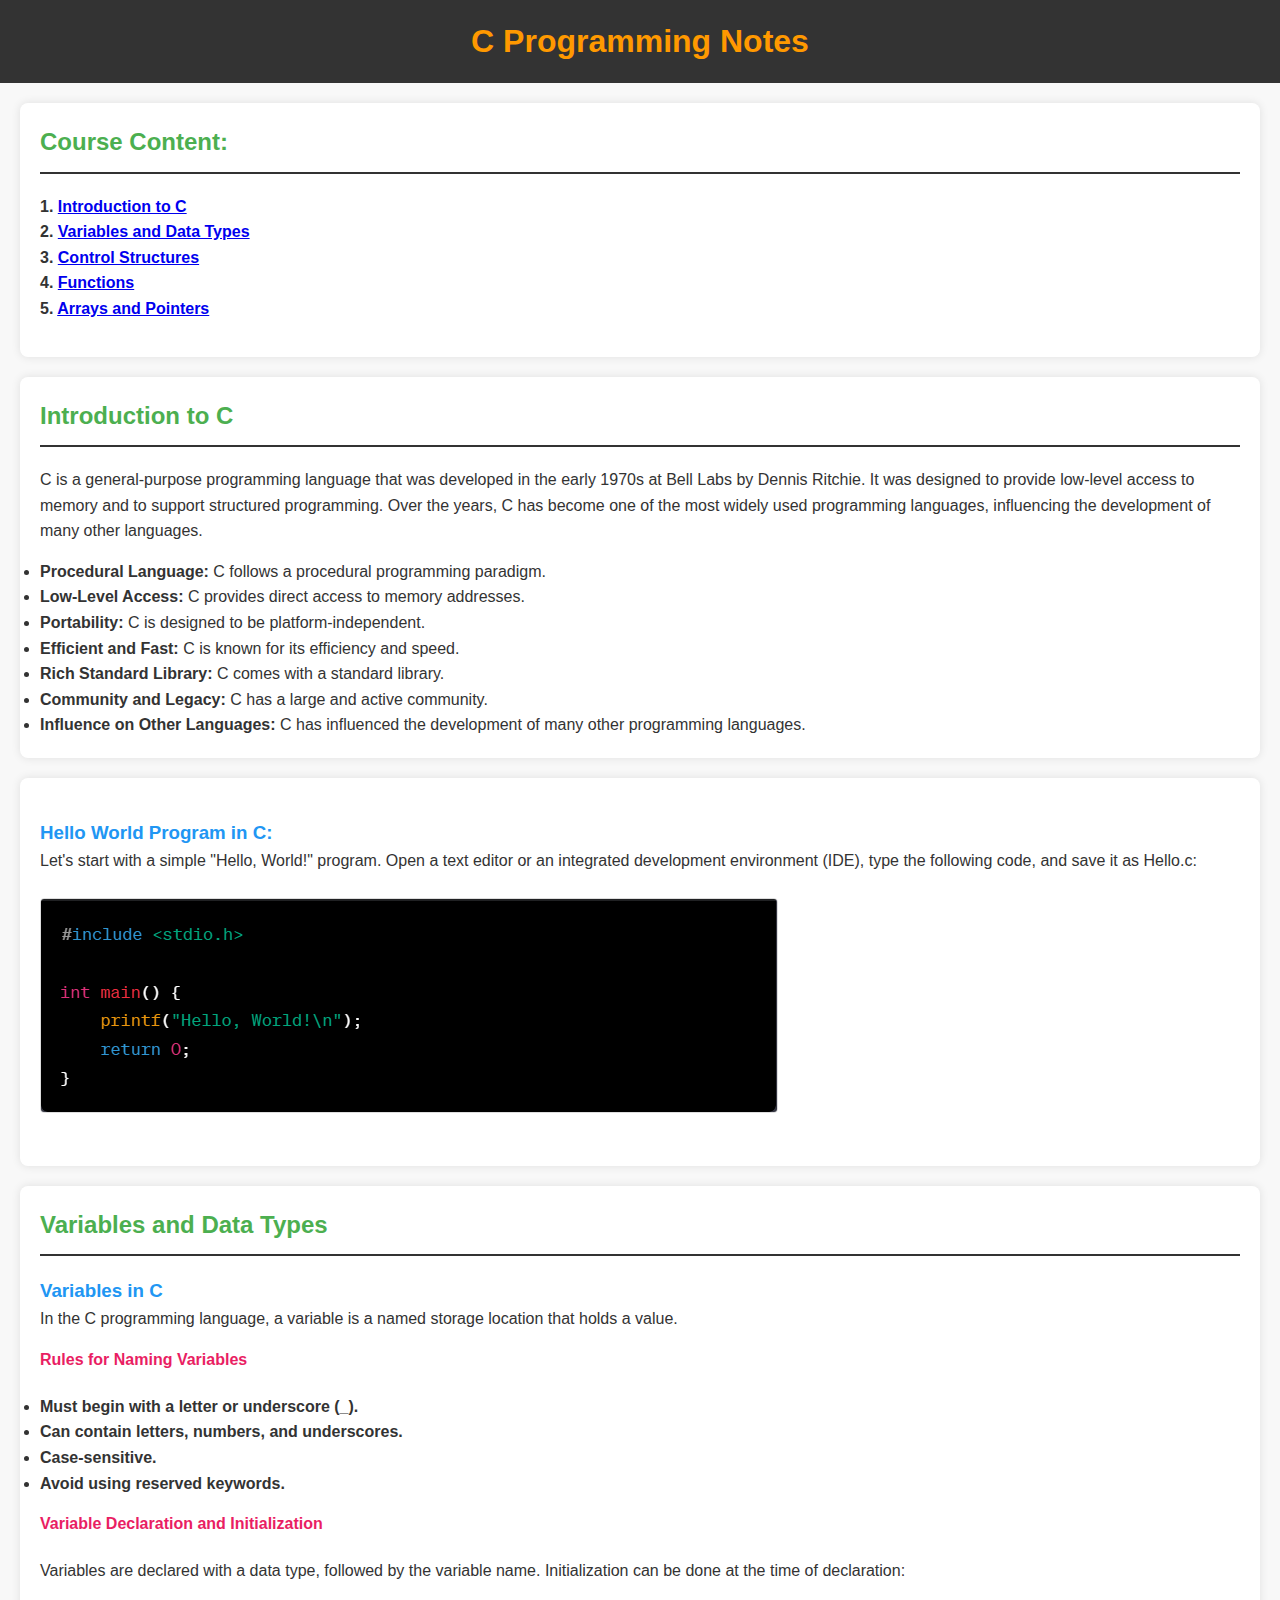
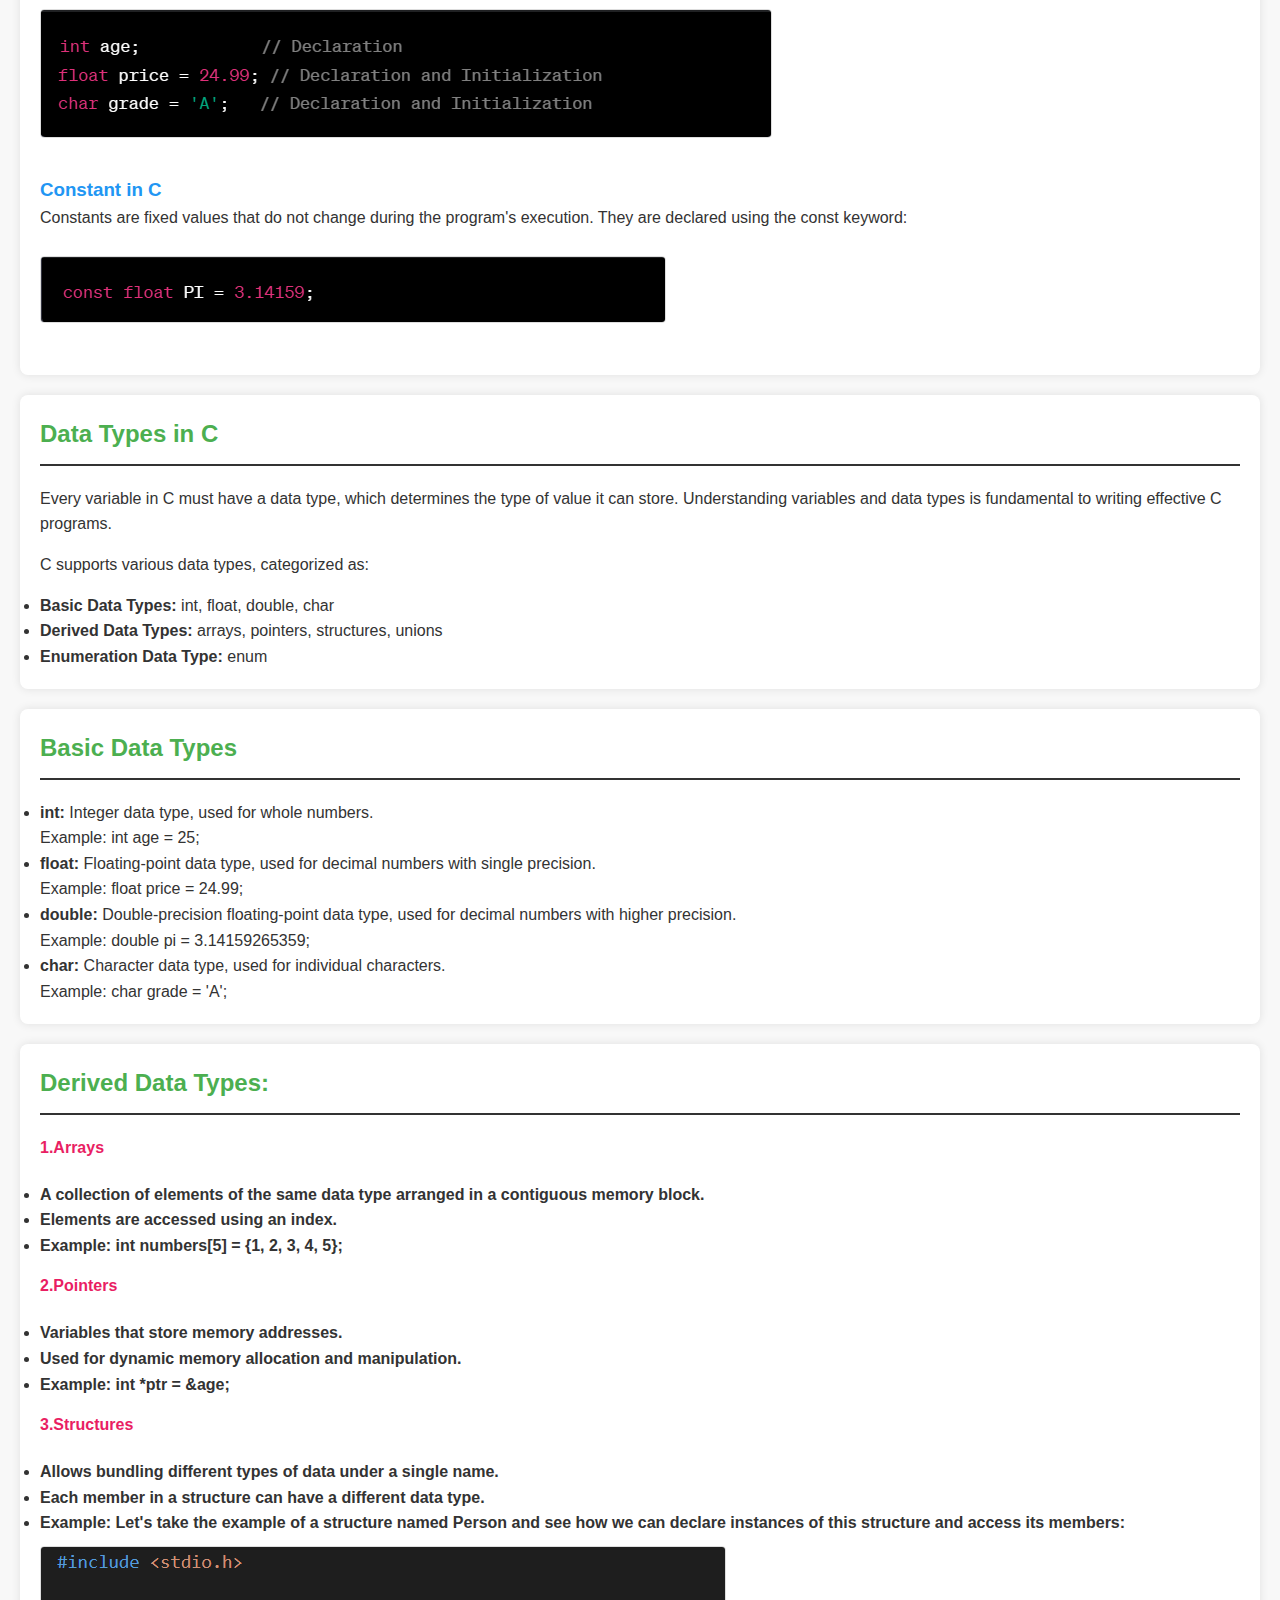
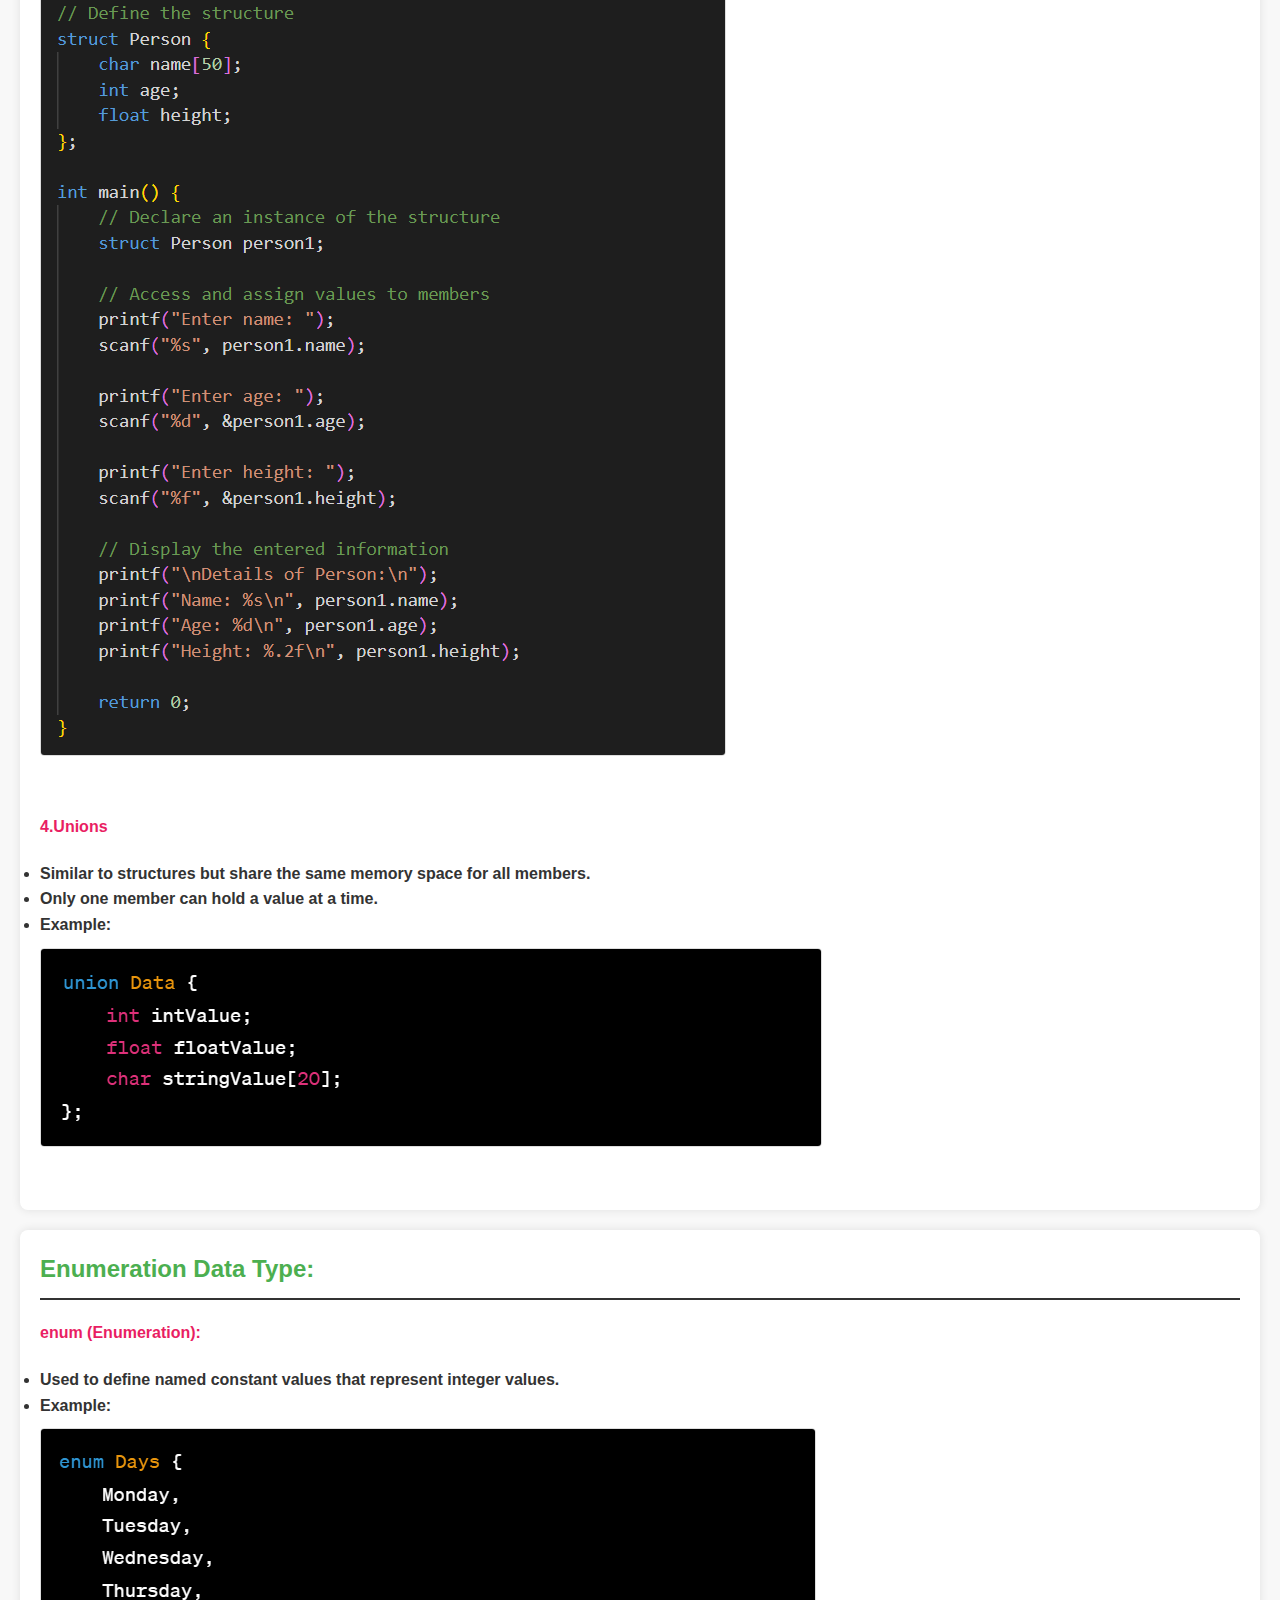
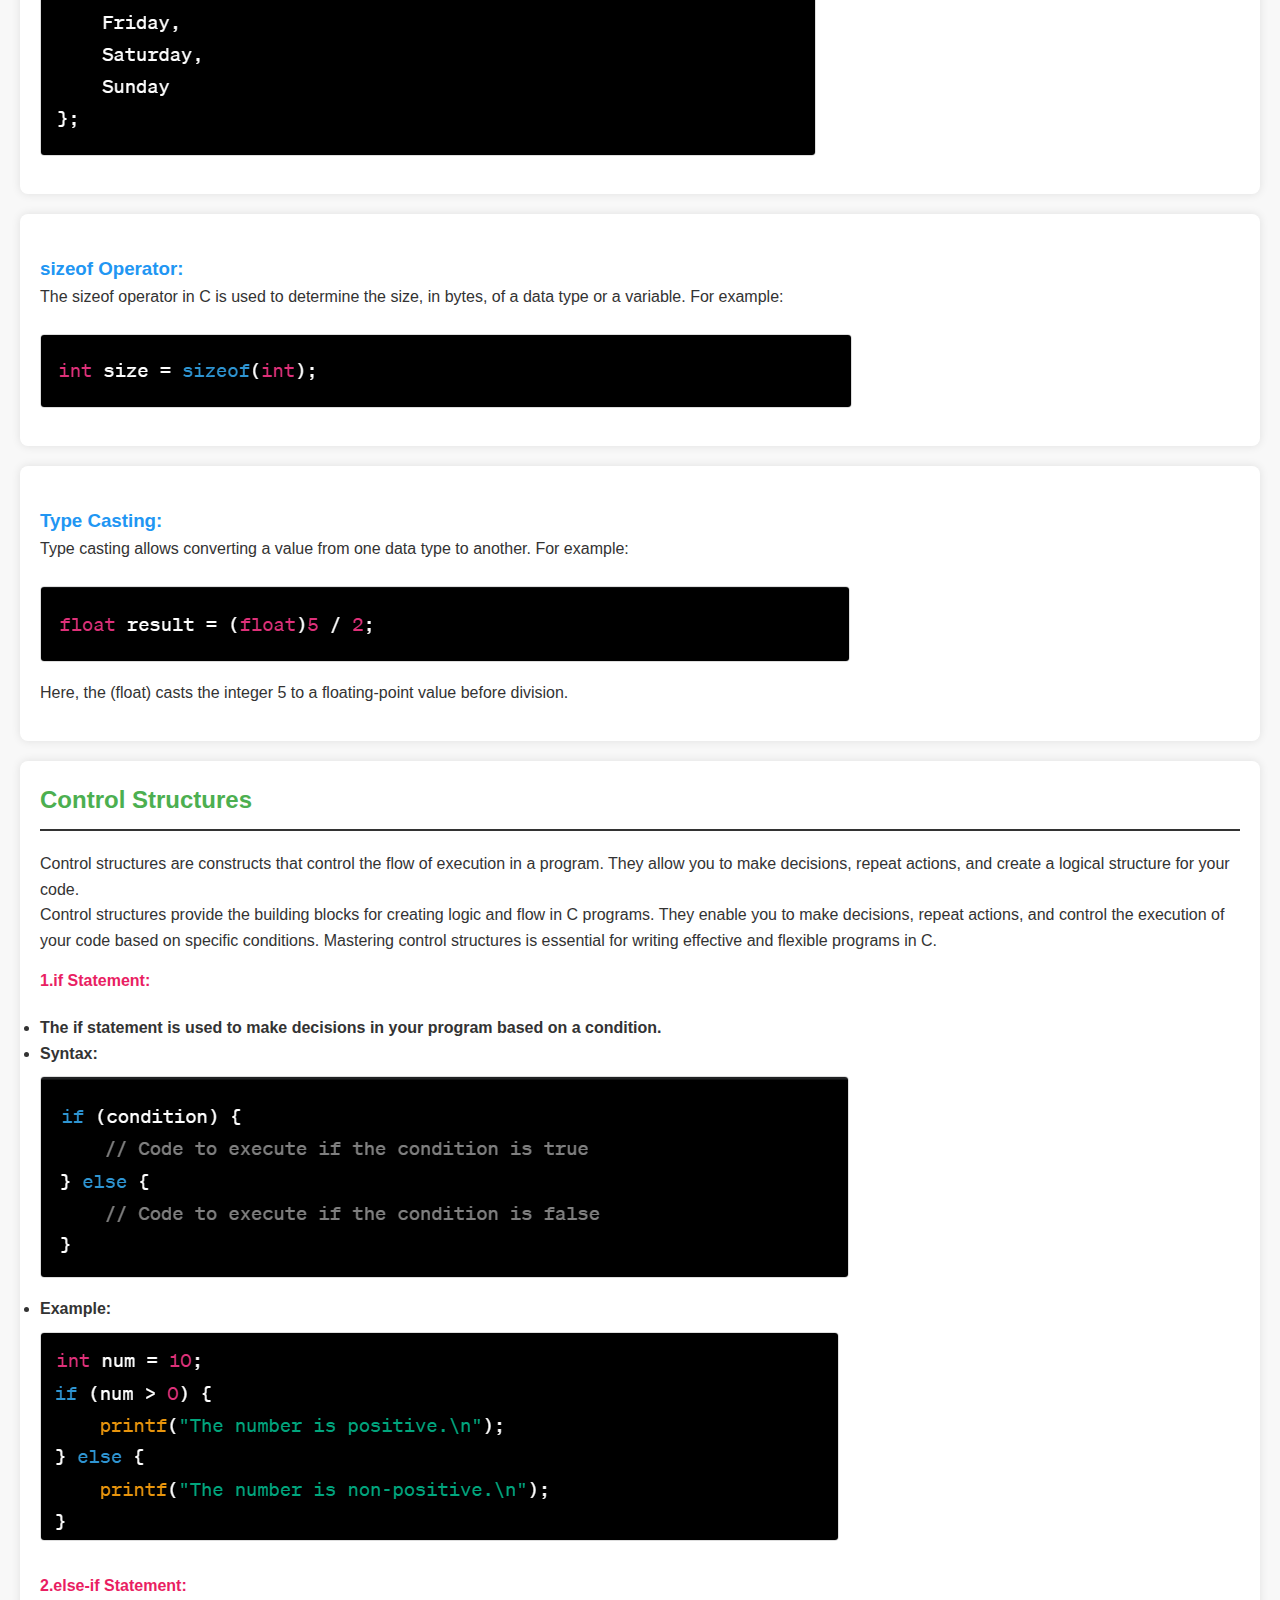
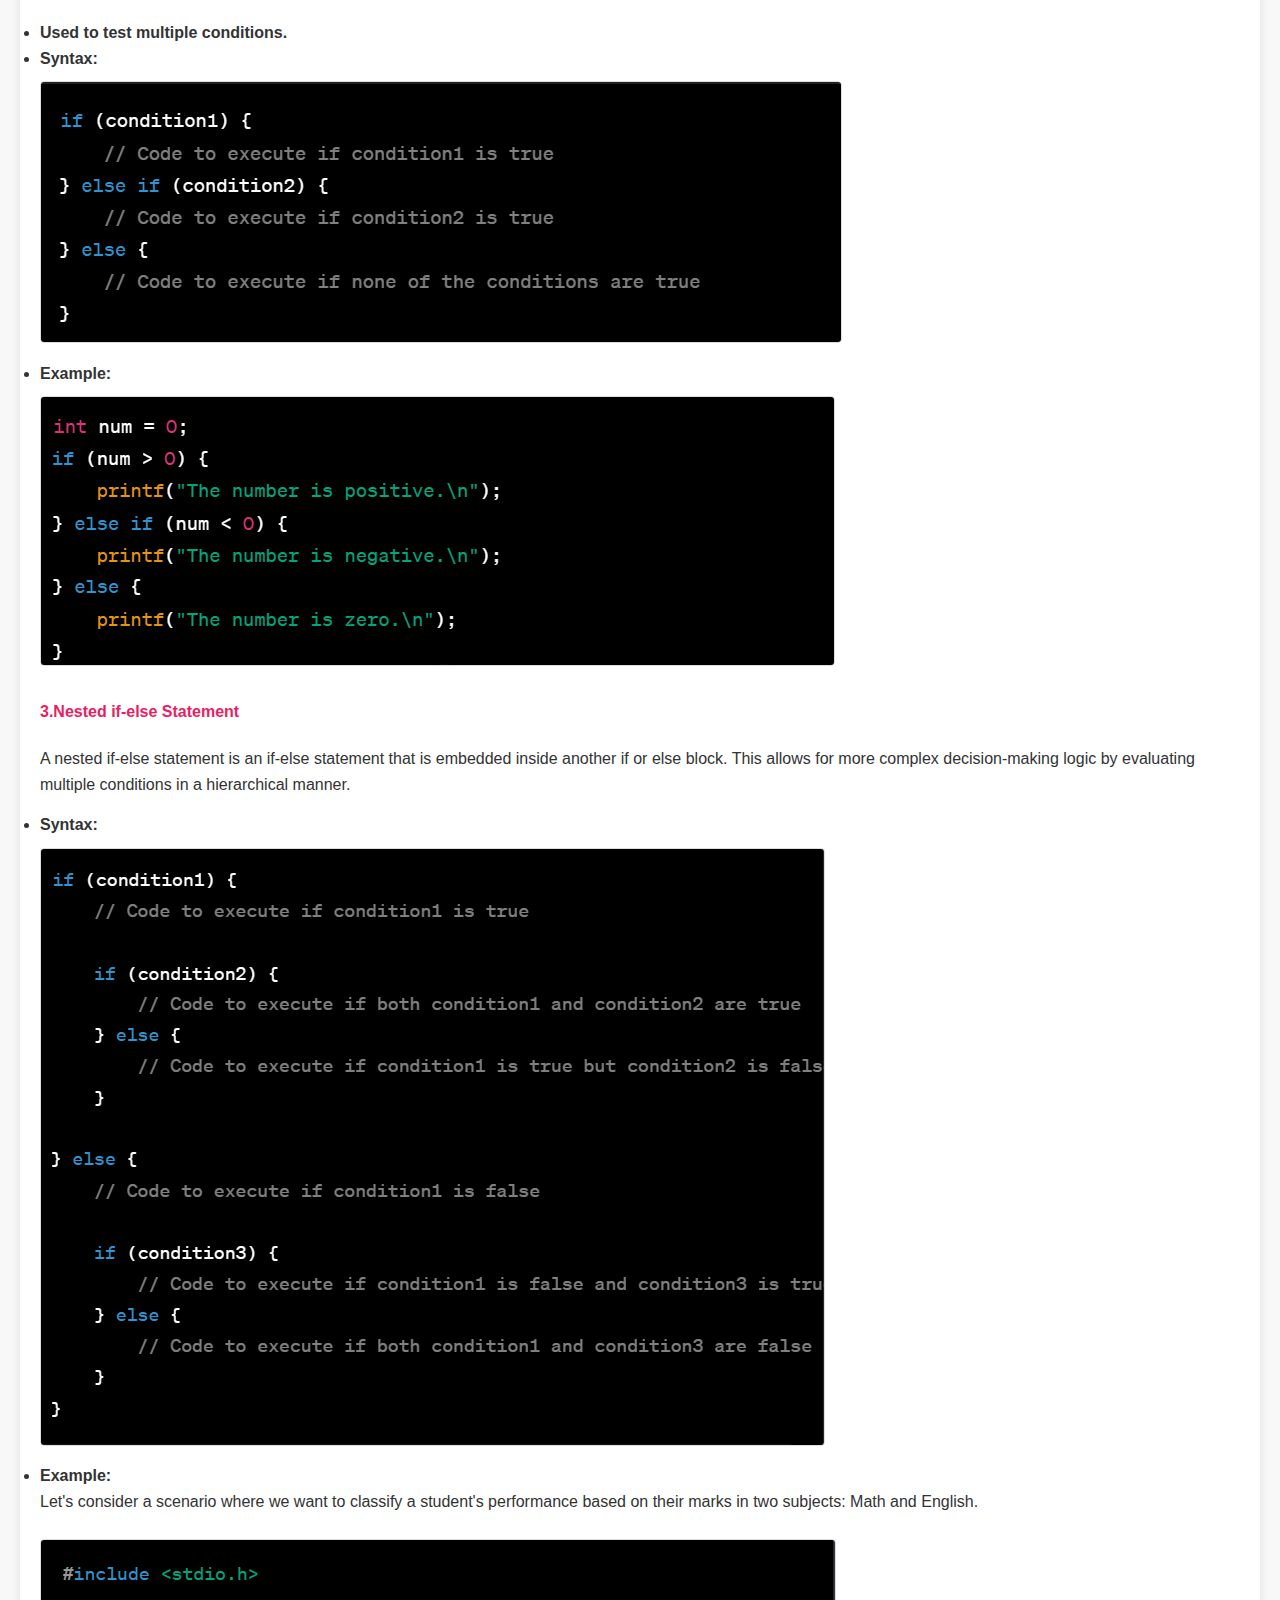
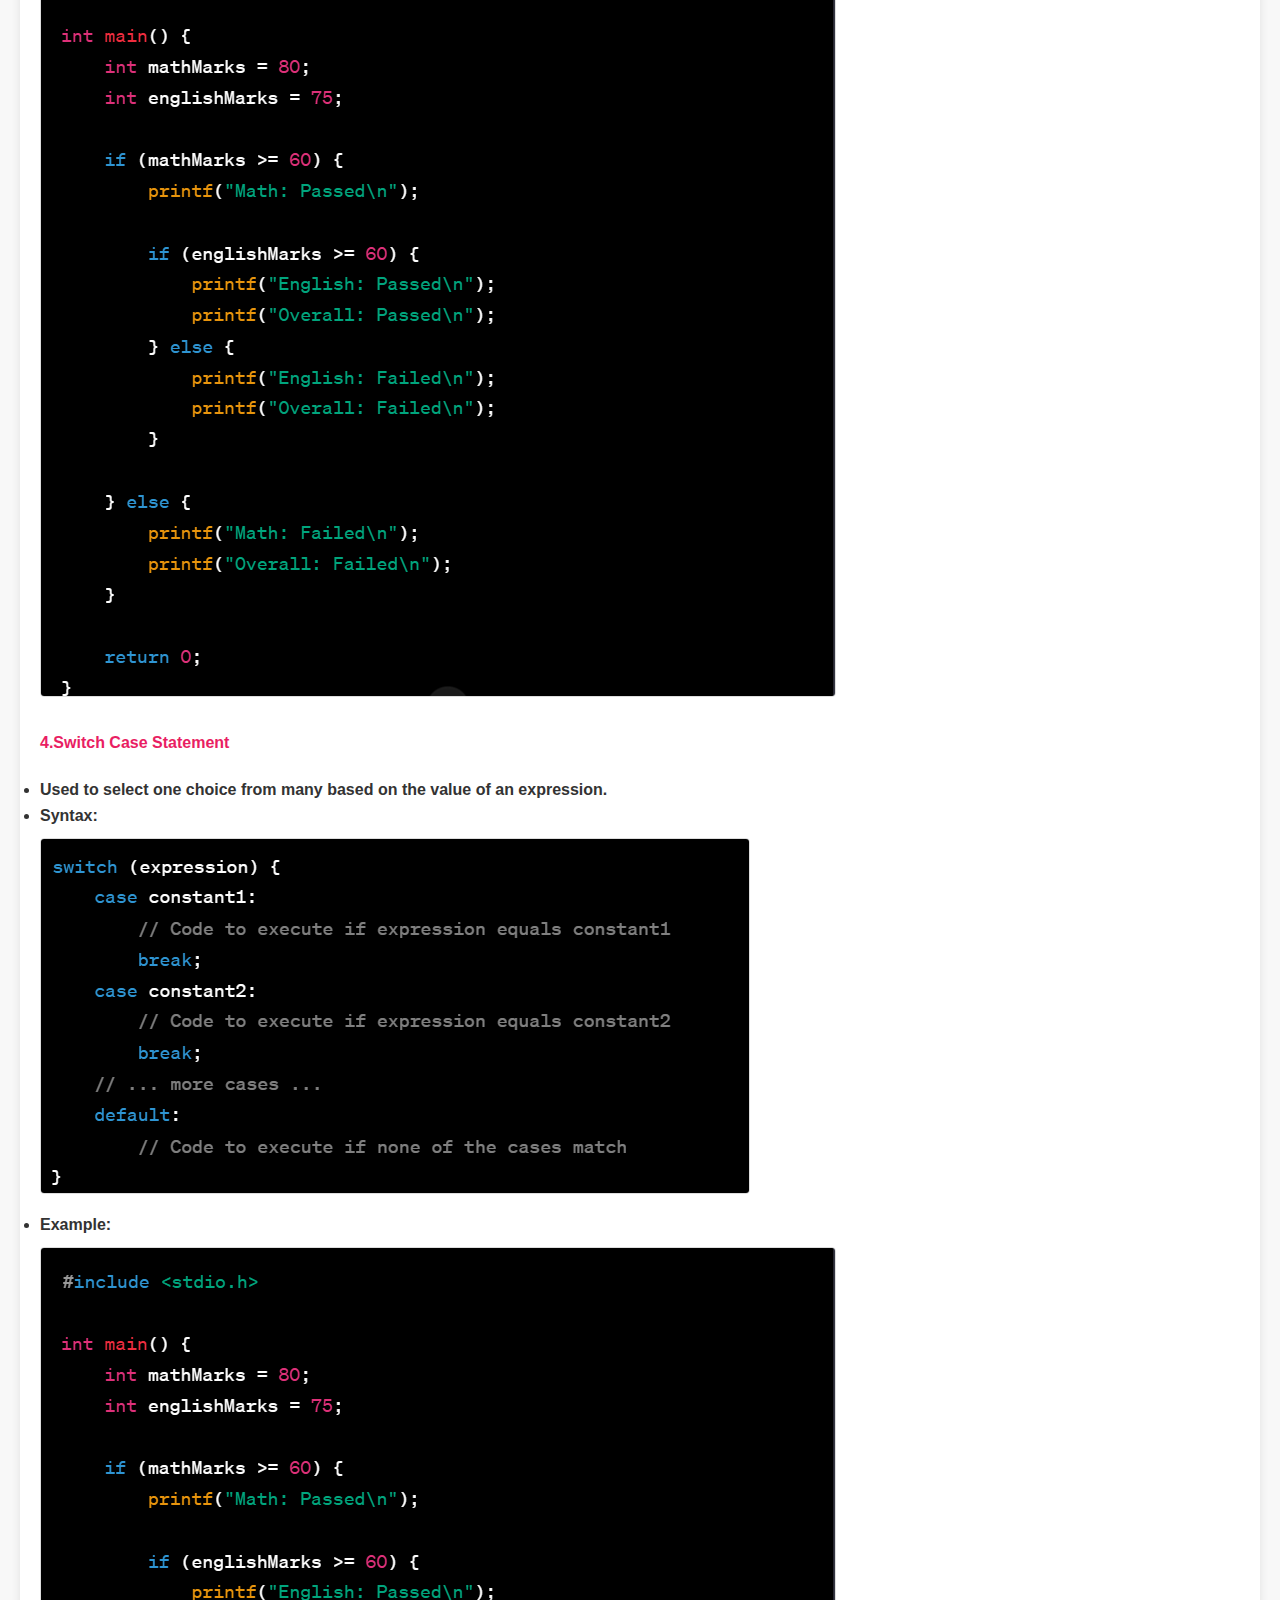
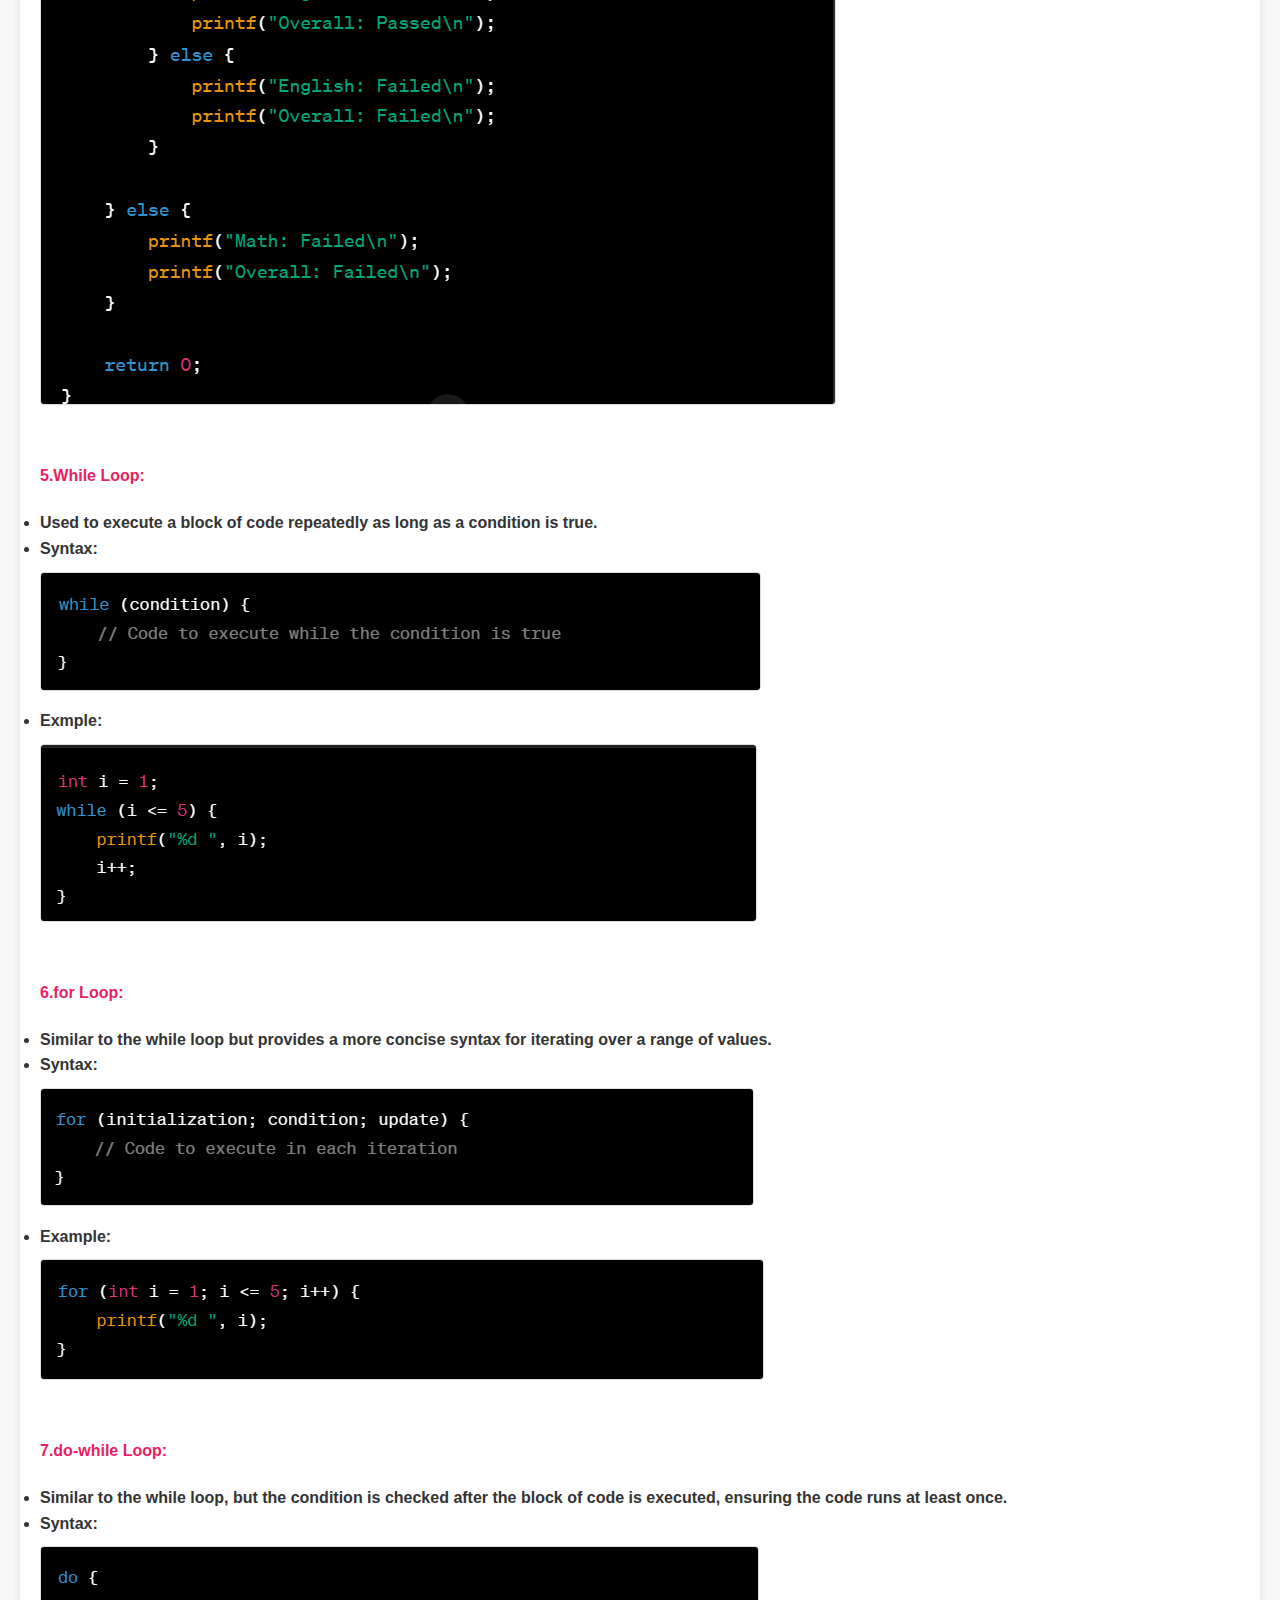
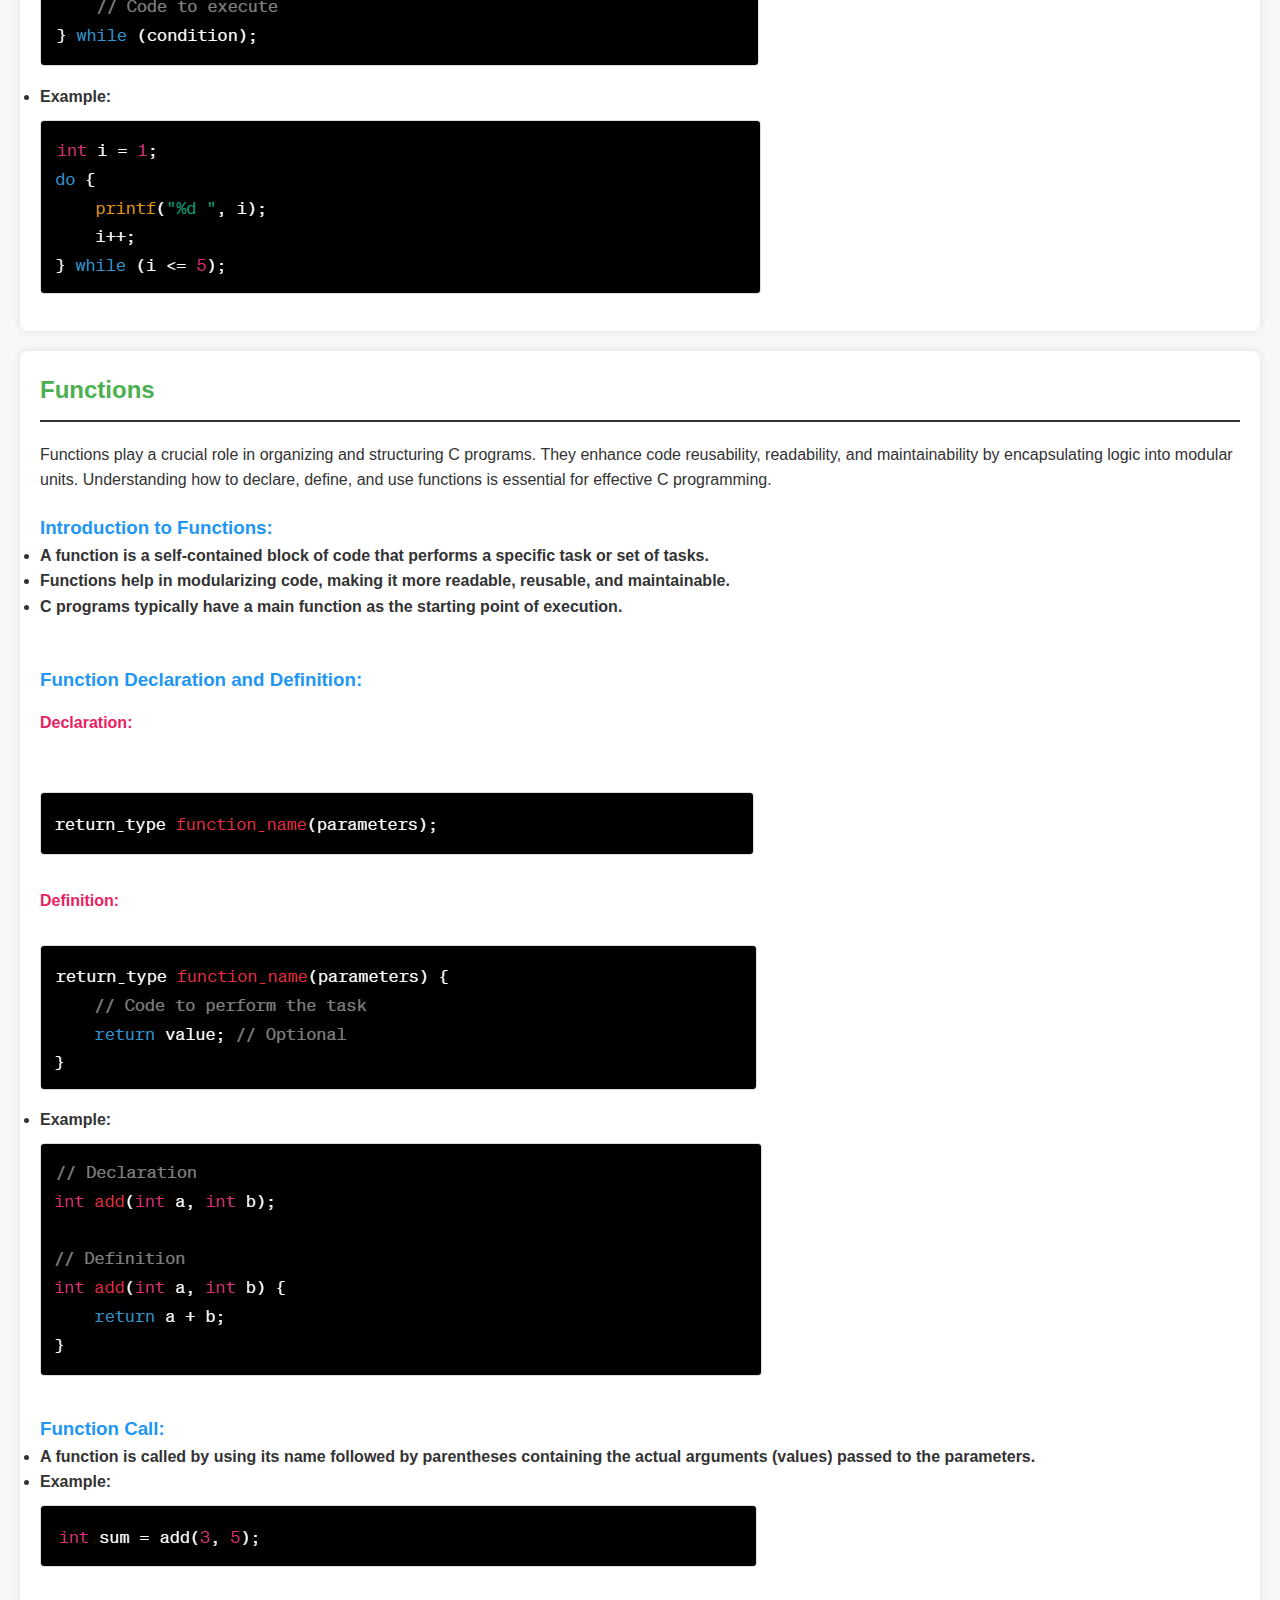
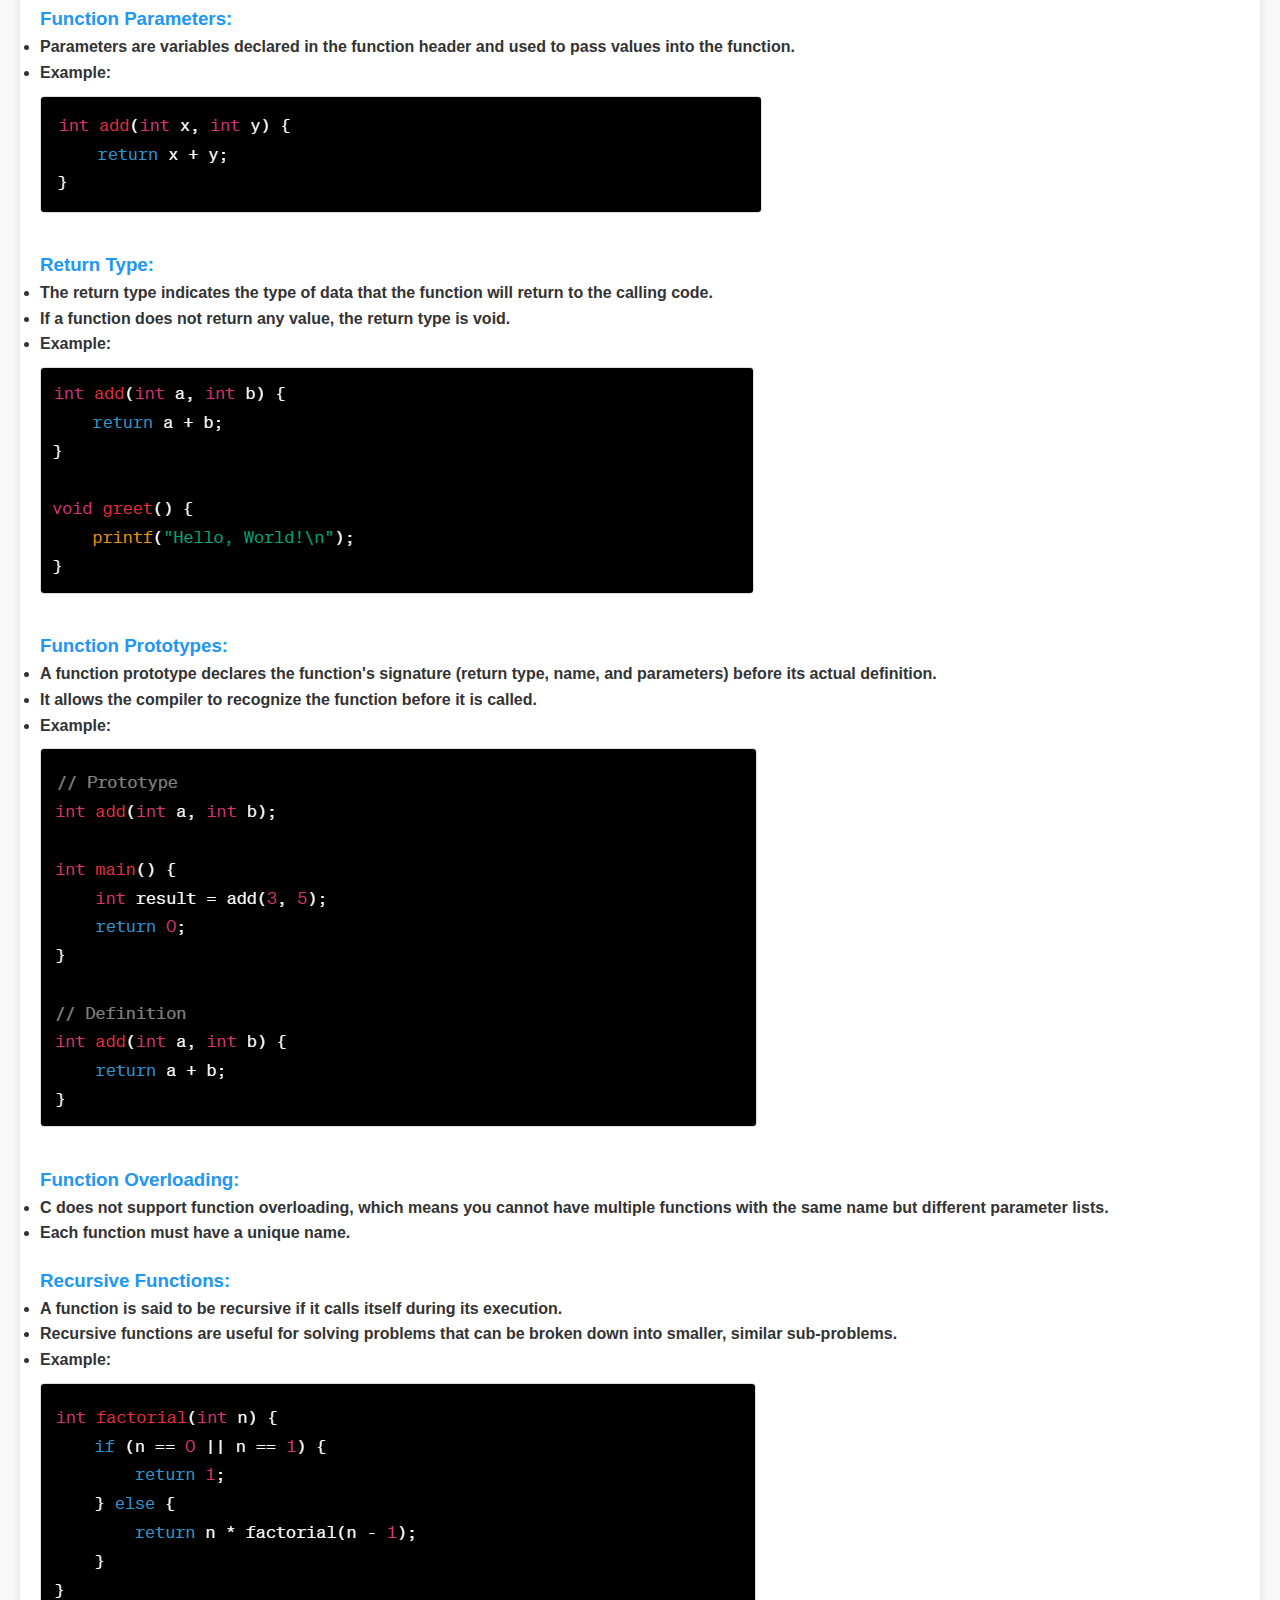
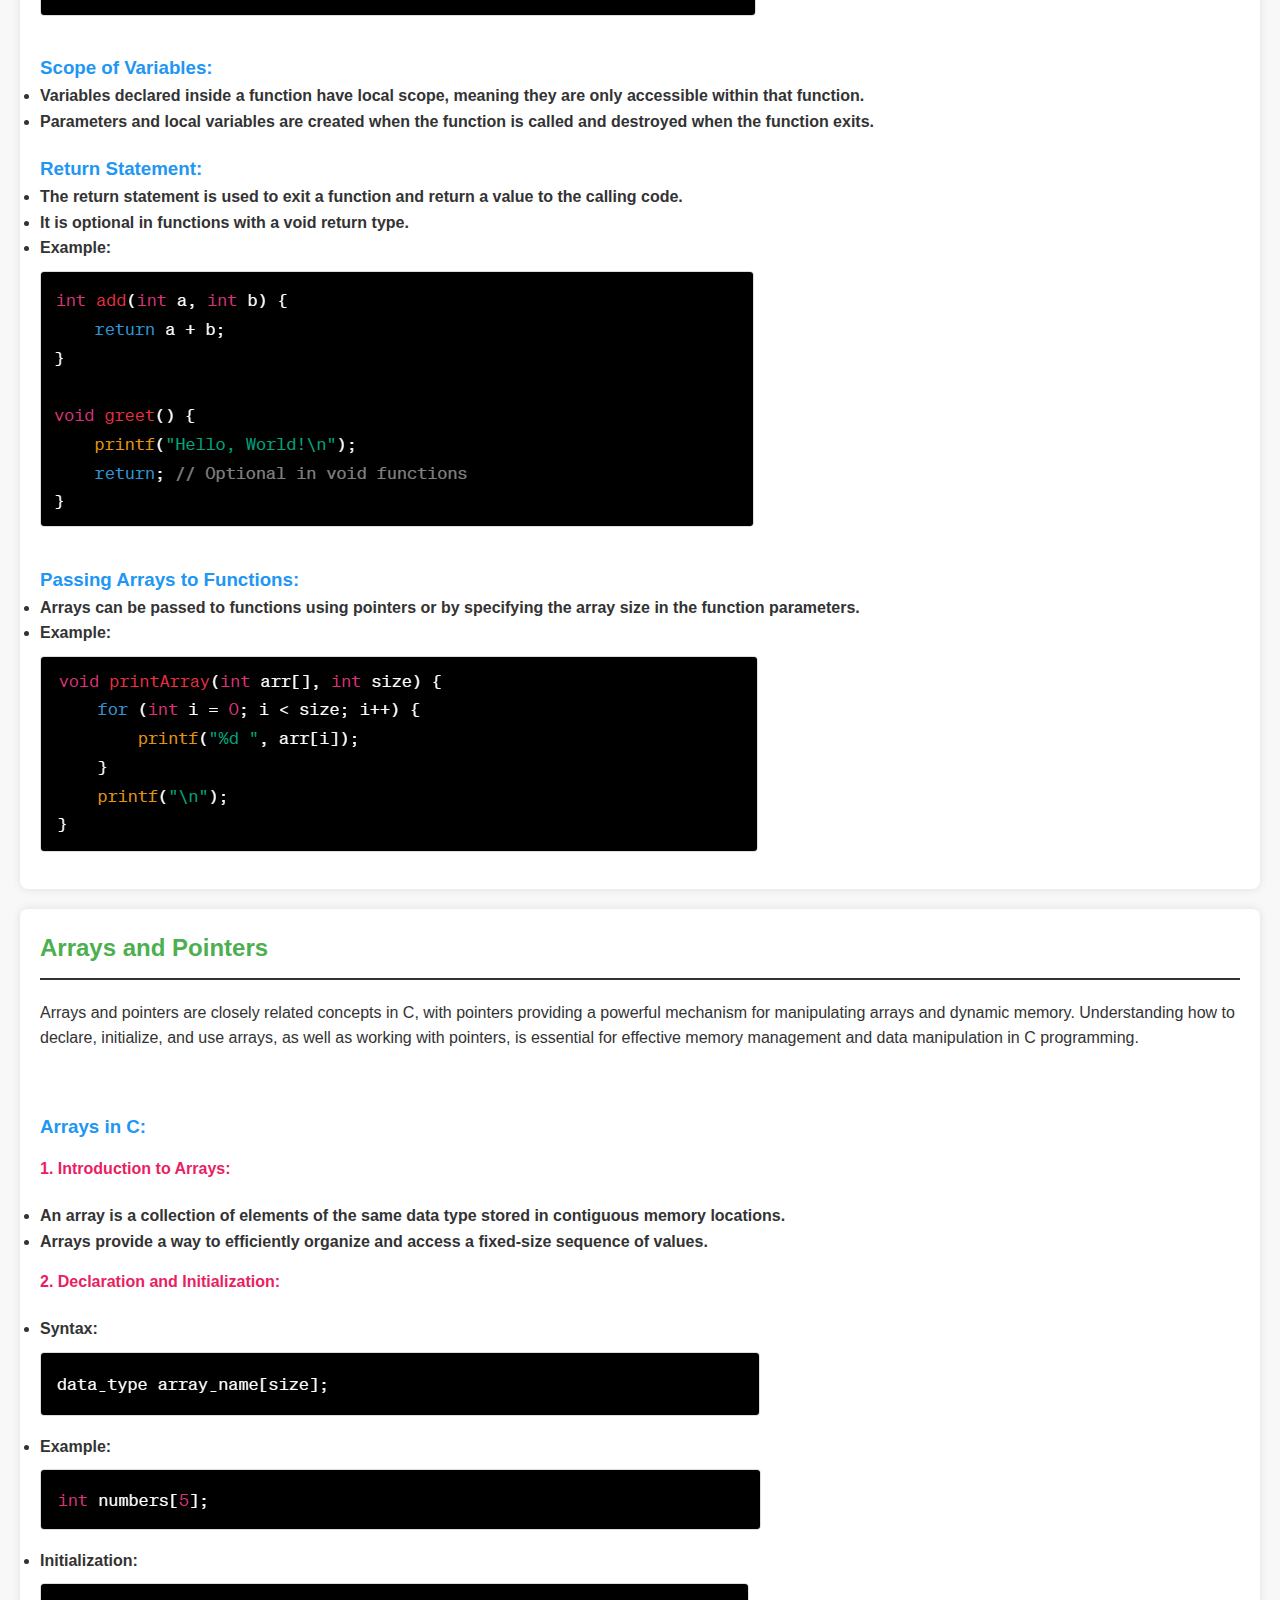
<file: c-course.html>
<!DOCTYPE html>
<html lang="en">

<head>
    <meta charset="UTF-8">
    <meta http-equiv="X-UA-Compatible" content="IE=edge">
    <meta name="viewport" content="width=device-width, initial-scale=1.0">
    <title>C Course</title>
    <link rel="stylesheet" href="c.css">
    <link rel="icon" href="images/c-logo.webp">
</head>
<body>

    <header>
        <h1>C Programming Notes</h1>
    </header>

    <section id="course-content">
        <h2>Course Content:</h2>
        <p>
            <b>
                1. <a href="#introduction-to-c">Introduction to C</a> <br>
                2. <a href="#variables-and-data-types">Variables and Data Types</a> <br>
                3. <a href="#control-structures">Control Structures</a> <br>
                4. <a href="#functions">Functions</a> <br>
                5. <a href="#arrays-and-pointers">Arrays and Pointers</a> <br>
            </b>
        </p>
    </section>

    <section id="introduction-to-c">
        <h2>Introduction to C</h2>
        <p> C is a general-purpose programming language that was developed in the early 1970s at Bell Labs by Dennis Ritchie. It was designed to provide low-level access to memory and to support structured programming. Over the years, C has become one of the most widely used programming languages, influencing the development of many other languages.</p>
        <ul>
            <li><strong>Procedural Language:</strong> C follows a procedural programming paradigm.</li>
            <li><strong>Low-Level Access:</strong> C provides direct access to memory addresses.</li>
            <li><strong>Portability:</strong> C is designed to be platform-independent.</li>
            <li><strong>Efficient and Fast:</strong> C is known for its efficiency and speed.</li>
            <li><strong>Rich Standard Library:</strong> C comes with a standard library.</li>
            <li><strong>Community and Legacy:</strong> C has a large and active community.</li>
            <li><strong>Influence on Other Languages:</strong> C has influenced the development of many other programming languages.</li>
        </ul>
        
    </section>
    <section>
        <h3>Hello World Program in C:</h3>
        <p>Let's start with a simple "Hello, World!" program. Open a text editor or an integrated development environment
            (IDE), type the following code, and save it as Hello.c:
        </p>
        <p>
            <img src="images/Screenshot.png" alt="">
        </p>
    </section>
    <section id="variables-and-data-types">
        <h2>Variables and Data Types</h2>
        <h3>Variables in C</h3>
        <p>In the C programming language, a variable is a named storage location that holds a value. 
        <h4>Rules for Naming Variables</h4>
        <ul>
            <li><strong>Must begin with a letter or underscore (_).</strong></li>
            <li><strong>Can contain letters, numbers, and underscores.</strong></li>
            <li><strong>Case-sensitive.</strong></li>
            <li><strong>Avoid using reserved keywords.</strong></li>
            
        </ul>
        <h4>Variable Declaration and Initialization</h4>
        <p>Variables are declared with a data type, followed by the variable name. Initialization can be done at the time of declaration:</p>
        <p><img src="images/Screenshot2.png" alt=""></p>
        <h3>Constant in C</h3>
        <p>Constants are fixed values that do not change during the program's execution. They are declared using the const keyword:</p>
        <p><img src="images/Screenshot 3.png" alt=""></p>
    </section>
    <section>
        <h2>Data Types in C</h2>
        <p> Every variable in C must have a data type, which determines the type of value it can store. Understanding variables and data types is fundamental to writing effective C programs.</p>
        <p>
            C supports various data types, categorized as:
        </p>
        <ul>
            <li><strong>Basic Data Types:</strong> int, float, double, char</li>
            <li><strong>Derived Data Types:</strong> arrays, pointers, structures, unions</li>
            <li><strong>Enumeration Data Type:</strong> enum</li>
        </ul>
    </section>
    <section>
        <h2>Basic Data Types</h2>
        <ul>
        <li>
            <strong>int:</strong> Integer data type, used for whole numbers. <br>
            Example: int age = 25;
        </li>
        <li>
            <strong>float:</strong> Floating-point data type, used for decimal numbers with single precision. <br>
            Example: float price = 24.99;
        </li>
        <li>
            <strong>double:</strong> Double-precision floating-point data type, used for decimal numbers with higher precision. <br>
            Example: double pi = 3.14159265359;
        </li>
        <li>
            <strong>char:</strong> Character data type, used for individual characters. <br>
            Example: char grade = 'A';
        </li>
    </ul>
    </section>
    <section>
        <h2>Derived Data Types:</h2>
        <h4>1.Arrays</h4>
        <ul>
        <li><strong>A collection of elements of the same data type arranged in a contiguous memory block.</strong></li>
        <li><strong>Elements are accessed using an index.</strong></li>
        <li><strong>Example: int numbers[5] = {1, 2, 3, 4, 5};</strong></li>
    </ul>
        <h4>2.Pointers</h4>
        <ul>
        <li><strong>Variables that store memory addresses.</strong></li>
        <li><strong>Used for dynamic memory allocation and manipulation.</strong></li>
        <li><strong>Example: int *ptr = &age;</strong></li>
    </ul>
        <h4>3.Structures</h4>
        <ul>
        <li><strong>Allows bundling different types of data under a single name.</strong></li>
        <li><strong>Each member in a structure can have a different data type.</strong></li>
        <li><strong>Example: Let's take the example of a structure named Person and see how we can declare instances of this structure and access its members:</strong></li>
        <img src="images/Screenshot4.png" alt=""> <br>
    </ul>
     <br>

        <h4>4.Unions</h4>
        <ul>
        <li><strong>Similar to structures but share the same memory space for all members.</strong></li>
        <li><strong>Only one member can hold a value at a time.</strong></li>
        <li><strong>Example:</strong></li>
        <img src="images/Screenshot (30).png" alt="">
    </ul>
        <br>
    </section>
    <section>
        <h2>Enumeration Data Type:</h2>
        <h4>enum (Enumeration):</h4>
        <ul>
            <li><strong>Used to define named constant values that represent integer values.</strong></li>
            <li><strong>Example:</strong></li>
            <img src="images/Screenshot (31).png" alt="">
        </ul>
    </section>
    <section>
        <h3>sizeof Operator:</h3>
        <p>The sizeof operator in C is used to determine the size, in bytes, of a data type or a variable. For example:</p>
        <img src="images/Screenshot (4).png" alt="">
    </section>
    <section>
        <h3>Type Casting:</h3>
        <p>Type casting allows converting a value from one data type to another. For example:</p>
        <img src="images/Screenshot (32).png" alt="">
        <p>Here, the (float) casts the integer 5 to a floating-point value before division.</p>
    </section>
    <section id="control-structures">
        <h2>Control Structures</h2>
        <p>Control structures are constructs that control the flow of execution in a program. They allow you to make decisions, repeat actions, and create a logical structure for your code. <br>
            Control structures provide the building blocks for creating logic and flow in C programs. They enable you to make decisions, repeat actions, and control the execution of your code based on specific conditions. Mastering control structures is essential for writing effective and flexible programs in C.</p>
        <h4>1.if Statement:</h4>
        <ul>
            <li><strong>The if statement is used to make decisions in your program based on a condition.</strong></li>
            <li><strong>Syntax:</strong></li>
            <img src="images/Screenshot (33).png" alt="">
            <li><strong>Example:</strong></li>
            <img src="images/Screenshot (34).png" alt="">
        </ul>
        <h4>2.else-if Statement:</h4>
        <ul>
            <li><strong>Used to test multiple conditions.</strong></li>
            <li><strong>Syntax:
            </strong></li>
            <img src="images/Screenshot (35).png" alt="">
            <li><strong>Example:</strong></li>
            <img src="images/Screenshot (36).png" alt="">
        </ul>
        <h4>3.Nested if-else Statement</h4>
        <p>A nested if-else statement is an if-else statement that is embedded inside another if or else block. This allows for more complex decision-making logic by evaluating multiple conditions in a hierarchical manner.</p>
        <ul>
            <li><strong>Syntax:</strong></li>
            <img src="images/Screenshot (37).png" alt=""> <br> 
            <li><strong>Example:</strong></li>
            <p>Let's consider a scenario where we want to classify a student's performance based on their marks in two subjects: Math and English.</p>
            <img src="images/Screenshot (38).png" alt="">
        </ul>
        <h4>4.Switch Case Statement</h4>
        <ul>
            <li><strong>Used to select one choice from many based on the value of an expression.</strong></li>
            <li><strong>Syntax:</strong></li>
            <img src="images/Screenshot (39).png" alt=""> <br>
            <li><strong>Example:</strong></li>
            <img src="images/Screenshot (38).png" alt="">
        </ul> <br>
        <h4>5.While Loop:</h4>
        <ul>
            <li><strong>Used to execute a block of code repeatedly as long as a condition is true.</strong></li>
            <li><strong>Syntax:</strong></li>
            <img src="images/Screenshot (41).png" alt="">
            <li><strong>Exmple:</strong></li>
            <img src="images/Screenshot (42).png" alt="">
        </ul> <br>
        <h4>6.for Loop:</h4>
        <ul>
            <li><strong>Similar to the while loop but provides a more concise syntax for iterating over a range of values.</strong></li>
            <li><strong>Syntax:</strong></li>
            <img src="images/Screenshot (43).png" alt="">
            <li><strong>Example:</strong></li>
            <img src="images/Screenshot (44).png" alt="">
        </ul> <br>
        <h4>7.do-while Loop:</h4>
        <ul>
            <li><strong>Similar to the while loop, but the condition is checked after the block of code is executed, ensuring the code runs at least once.</strong></li>
            <li><strong>Syntax:</strong></li>
            <img src="images/Screenshot (45).png" alt="">
            <li><strong>Example:</strong></li>
            <img src="images/Screenshot (46).png" alt="">
        </ul>
    </section>
    <section id="functions">
        <h2>Functions</h2>
        <p>Functions play a crucial role in organizing and structuring C programs. They enhance code reusability, readability, and maintainability by encapsulating logic into modular units. Understanding how to declare, define, and use functions is essential for effective C programming.</p>
        <h3> Introduction to Functions:</h3>
        <ul>
            <li><strong>A function is a self-contained block of code that performs a specific task or set of tasks.</strong></li>
            <li><strong>Functions help in modularizing code, making it more readable, reusable, and maintainable.</strong></li>
            <li><strong>C programs typically have a main function as the starting point of execution.</strong></li>
        </ul> <br>
        <h3>Function Declaration and Definition:</h3>
        <h4>Declaration:</h4> <br>
        <img src="images/Screenshot (47).png" alt="">
        <h4>Definition:</h4>
        <img src="images/Screenshot (48).png" alt="">
        <li><strong>Example:</strong></li> 
        <img src="images/Screenshot (49).png" alt=""> <br>
        <h3>Function Call:</h3>
        <ul>
            <li><strong>A function is called by using its name followed by parentheses containing the actual arguments (values) passed to the parameters.</strong></li>
            <li><strong>Example:</strong></li>
            <img src="images/Screenshot (50).png" alt="">
        </ul>
        <h3>Function Parameters:</h3>
        <ul>
            <li><strong>Parameters are variables declared in the function header and used to pass values into the function.</strong></li>
            <li><strong>Example:</strong></li>
            <img src="images/Screenshot (51).png" alt="">
        </ul>
        <h3>Return Type:</h3>
        <ul>
            <li><strong>The return type indicates the type of data that the function will return to the calling code.</strong></li>
            <li><strong>If a function does not return any value, the return type is void.</strong></li>
            <li><strong>Example:</strong></li>
            <img src="images/Screenshot (52).png" alt="">
        </ul>
        <h3>Function Prototypes:</h3>
        <ul>
            <li><strong>A function prototype declares the function's signature (return type, name, and parameters) before its actual definition.</strong></li>
            <li><strong>It allows the compiler to recognize the function before it is called.</strong></li>
            <li><strong>Example:</strong></li>
            <img src="images/Screenshot (53).png" alt="">
        </ul>
        <h3>Function Overloading:</h3>
        <ul>
            <li><strong>C does not support function overloading, which means you cannot have multiple functions with the same name but different parameter lists.
            </strong></li>
            <li><strong>Each function must have a unique name.</strong></li>
        </ul>
        <h3>Recursive Functions:</h3>
        <ul>
            <li><strong>A function is said to be recursive if it calls itself during its execution.</strong></li>
            <li><strong>Recursive functions are useful for solving problems that can be broken down into smaller, similar sub-problems.</strong></li>
            <li><strong>Example:</strong></li>
            <img src="images/Screenshot (54).png" alt="">
        </ul>
        <h3>Scope of Variables:</h3>
        <ul>
            <li><strong>Variables declared inside a function have local scope, meaning they are only accessible within that function.</strong></li>
            <li><strong>Parameters and local variables are created when the function is called and destroyed when the function exits.</strong></li>
        </ul>
        <h3>Return Statement:</h3>
        <ul>
            <li><strong>The return statement is used to exit a function and return a value to the calling code.</strong></li>
            <li><strong>It is optional in functions with a void return type.
            </strong></li>
            <li><strong>Example:</strong></li>
            <img src="images/Screenshot (55).png" alt="">
        </ul>
        <h3>Passing Arrays to Functions:</h3>
        <ul>
            <li><strong>Arrays can be passed to functions using pointers or by specifying the array size in the function parameters.</strong></li>
            <li><strong>Example:</strong></li>
            <img src="images/Screenshot (56).png" alt="">
        </ul>
        
    </section>

    <section id="arrays-and-pointers">
        <h2>Arrays and Pointers</h2>
        <p>Arrays and pointers are closely related concepts in C, with pointers providing a powerful mechanism for manipulating arrays and dynamic memory. Understanding how to declare, initialize, and use arrays, as well as working with pointers, is essential for effective memory management and data manipulation in C programming.</p>
        <br>
        <h3>Arrays in C:</h3>
        <h4>1. Introduction to Arrays:</h4>
        <ul>
            <li><strong>An array is a collection of elements of the same data type stored in contiguous memory locations.</strong></li>
            <li><strong>Arrays provide a way to efficiently organize and access a fixed-size sequence of values.</strong></li>
        </ul>
        <h4>2. Declaration and Initialization:</h4>
        <ul>
          <li><strong>Syntax:</strong></li>
          <img src="images/Screenshot (57).png" alt="">
          <li><strong>Example:</strong></li>
          <img src="images/Screenshot (58).png" alt="">
          <li><strong>Initialization:</strong></li>
          <img src="images/Screenshot (59).png" alt="">
        </ul>
        <h4>3. Accessing Array Elements:</h4>
        <ul>
            <li><strong>Array elements are accessed using an index, starting from 0.</strong></li>
            <li><strong>Example:</strong></li>
            <img src="images/Screenshot (61).png" alt="">
        </ul>
        <h4>4. Multidimensional Arrays:</h4>
        <ul>
            <li><strong>Arrays can have more than one dimension, creating matrices or tables.</strong></li>
            <li><strong>Syntax:</strong></li>
            <img src="images/Screenshot (62).png" alt="">
            <li><strong>Example:</strong></li>
            <img src="images/Screenshot (63).png" alt="">
        </ul>
        <h4>5. String Arrays:</h4>
        <ul>
            <li><strong>Strings in C are represented as character arrays.</strong></li>
            <li><strong>Strings are terminated by a null character '\0'.</strong></li>
            <li><strong>Example:</strong></li>
            <img src="images/Screenshot (64).png" alt="">
        </ul>
        <h4>6. Pointer Arithmetic with Arrays:</h4>
        <ul>
            <li><strong>The name of an array is a constant pointer to the first element of the array.</strong></li>
            <li><strong>Pointer arithmetic can be used to traverse through array elements.</strong></li>
            <li><strong>Example:</strong></li>
            <img src="images/Screenshot (65).png" alt="">
            
        </ul>
        <h3>Pointers in C:</h3>
        <h4>1. Introduction to Pointers:</h4>
        <ul>
            <li><strong>A pointer is a variable that stores the memory address of another variable.</strong></li>
            <li><strong>Pointers allow dynamic memory allocation and manipulation.</strong></li>
              
        </ul>
        <h4>2. Declaration and Initialization of Pointers:</h4>
        <ul>
            <li><strong>Syntax:</strong></li>
            <img src="images/Screenshot (66).png" alt="">
            <li><strong>Example:</strong></li>
            <img src="images/Screenshot (67).png" alt="">
        </ul>
        <h4>3. Assigning Addresses to Pointers:</h4>
        <ul>
            <li><strong>Pointers are assigned the memory address of variables using the address-of operator & .</strong></li>
            <li><strong>Example:</strong></li>
            <img src="images/Screenshot (68).png" alt="">
        </ul>
        <h4>4. Accessing Values through Pointers:</h4>
        <ul>
            <li><strong>The value at the memory address pointed to by a pointer is accessed using the dereference operator *.</strong></li>
            <li><strong>Example:</strong></li>
            <img src="images/Screenshot (69).png" alt="">
        </ul>
        <h4>5. Pointer Arithmetic:</h4>
        <ul>
            <li><strong>Pointer arithmetic allows manipulation of pointer values based on the data type they point to.</strong></li>
            <li><strong>Example:</strong></li>
            <img src="images/Screenshot (70).png" alt="">
        </ul>
        <h4>6. Dynamic Memory Allocation:</h4>
        <ul>
            <li><strong>The malloc() function is used to allocate memory dynamically.</strong></li>
            <li><strong>Example:</strong></li>
            <img src="images/Screenshot (71).png" alt="">
        </ul>
        <h4>7. Freeing Dynamically Allocated Memory:</h4>
        <ul>
            <li><strong>The free() function is used to release dynamically allocated memory.</strong></li>
            <li><strong>Example:</strong></li>
            <img src="images/Screenshot (72).png" alt="">
        </ul>

        
    </section>

    <footer>
        <p>These C programming notes are for educational purposes only.</p>
    </footer>

</body>
</html>


</html>
</file>
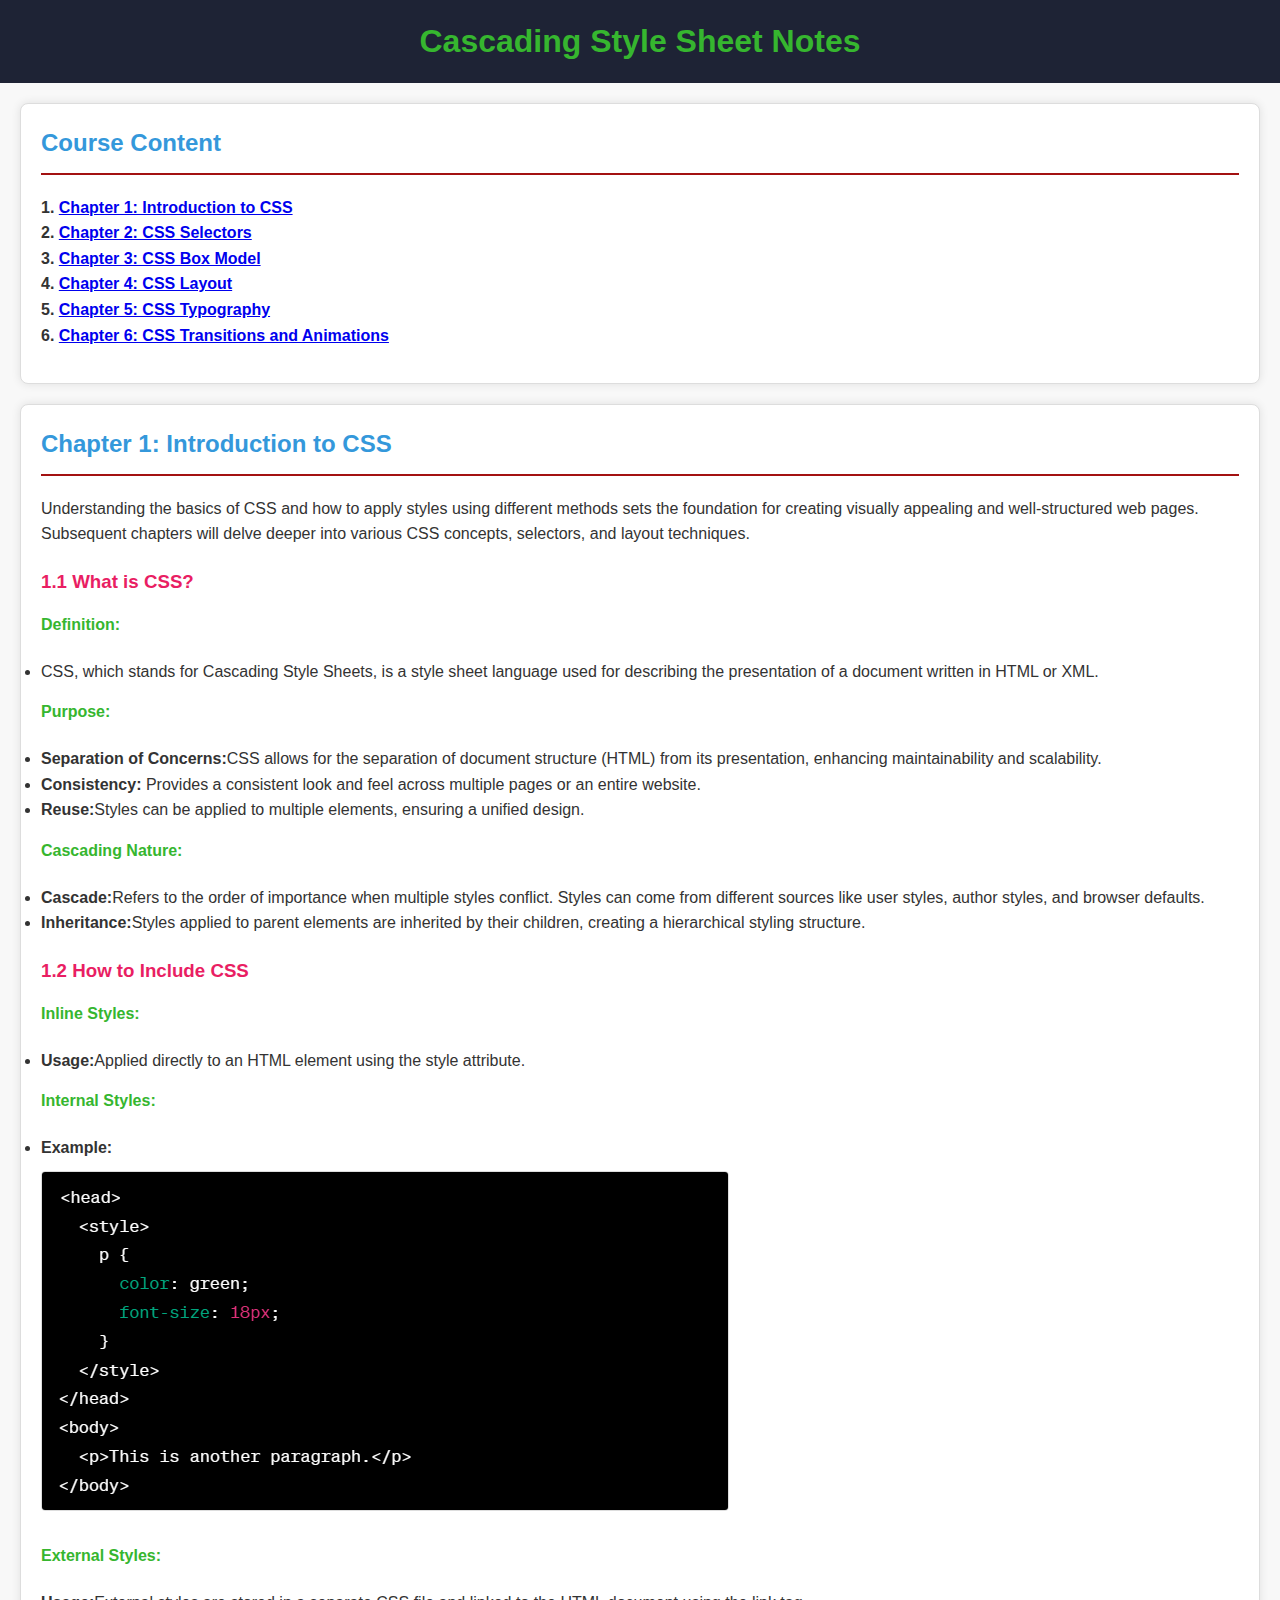
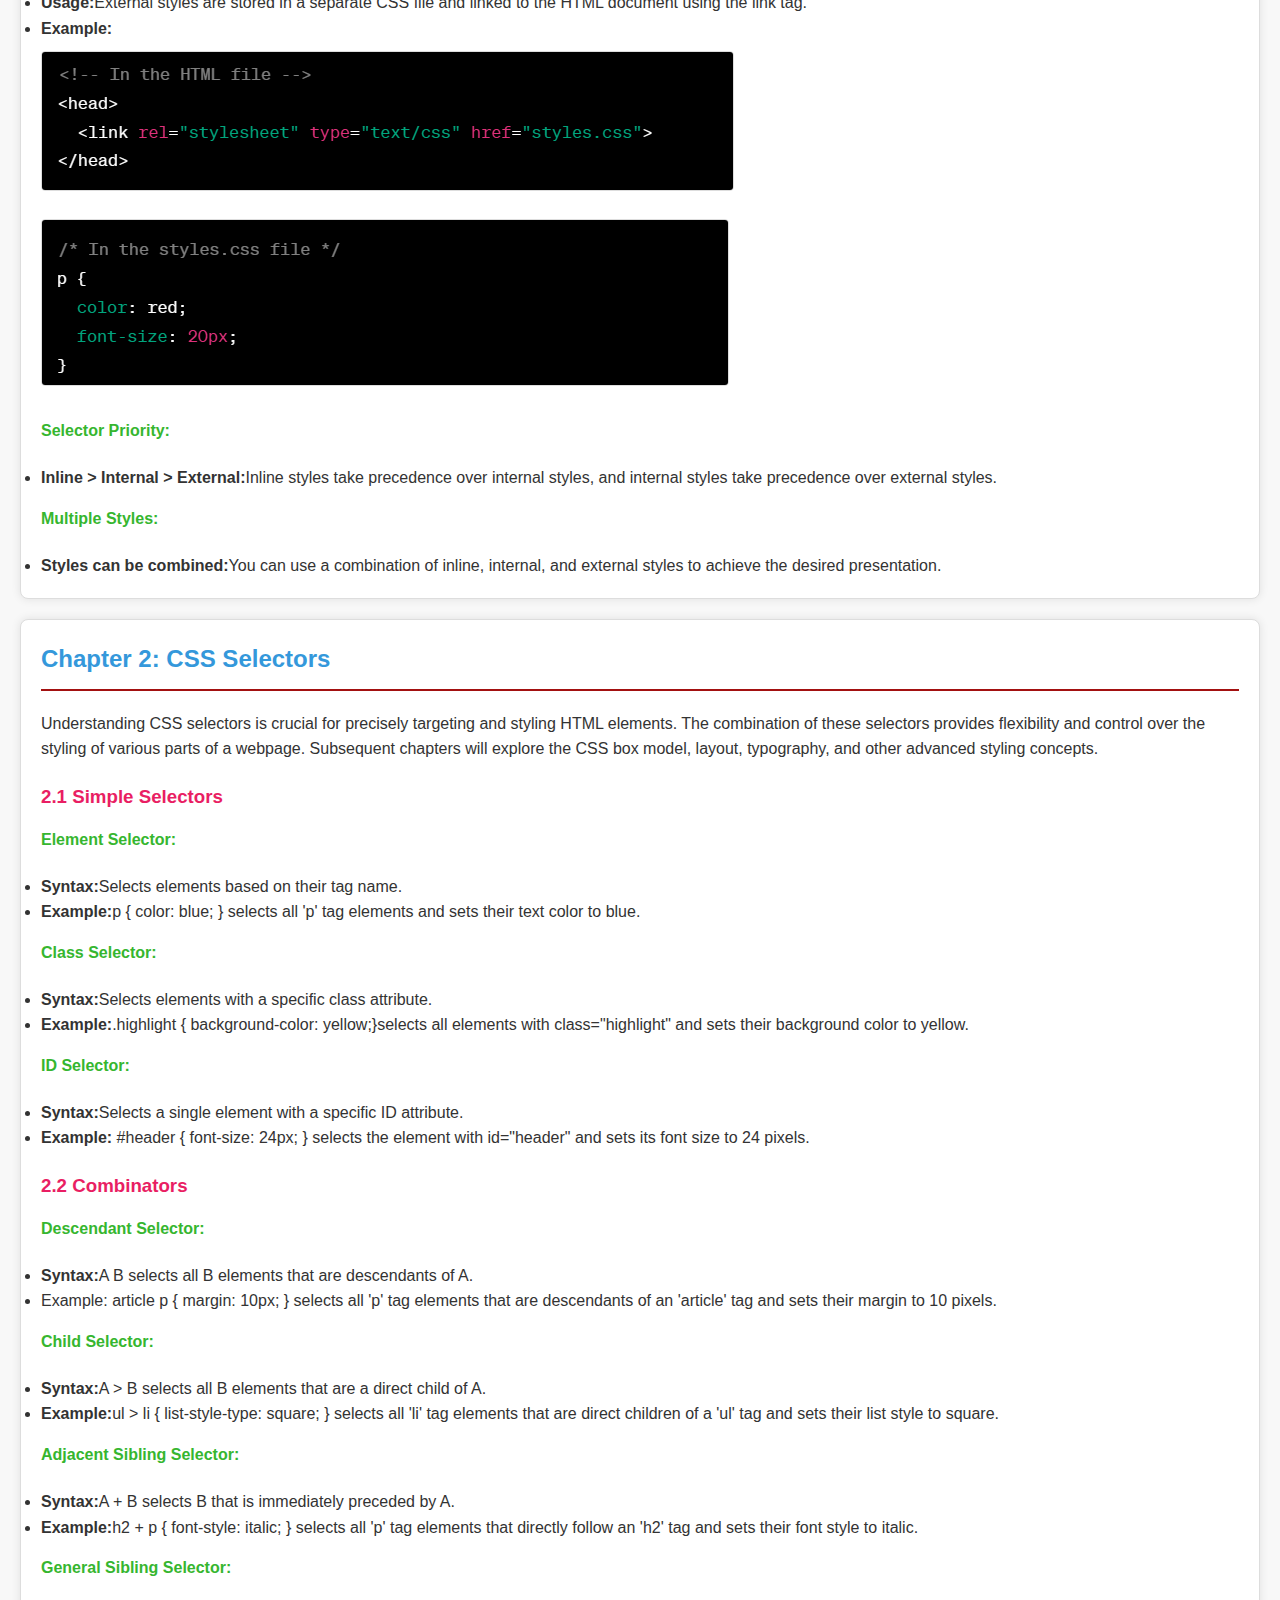
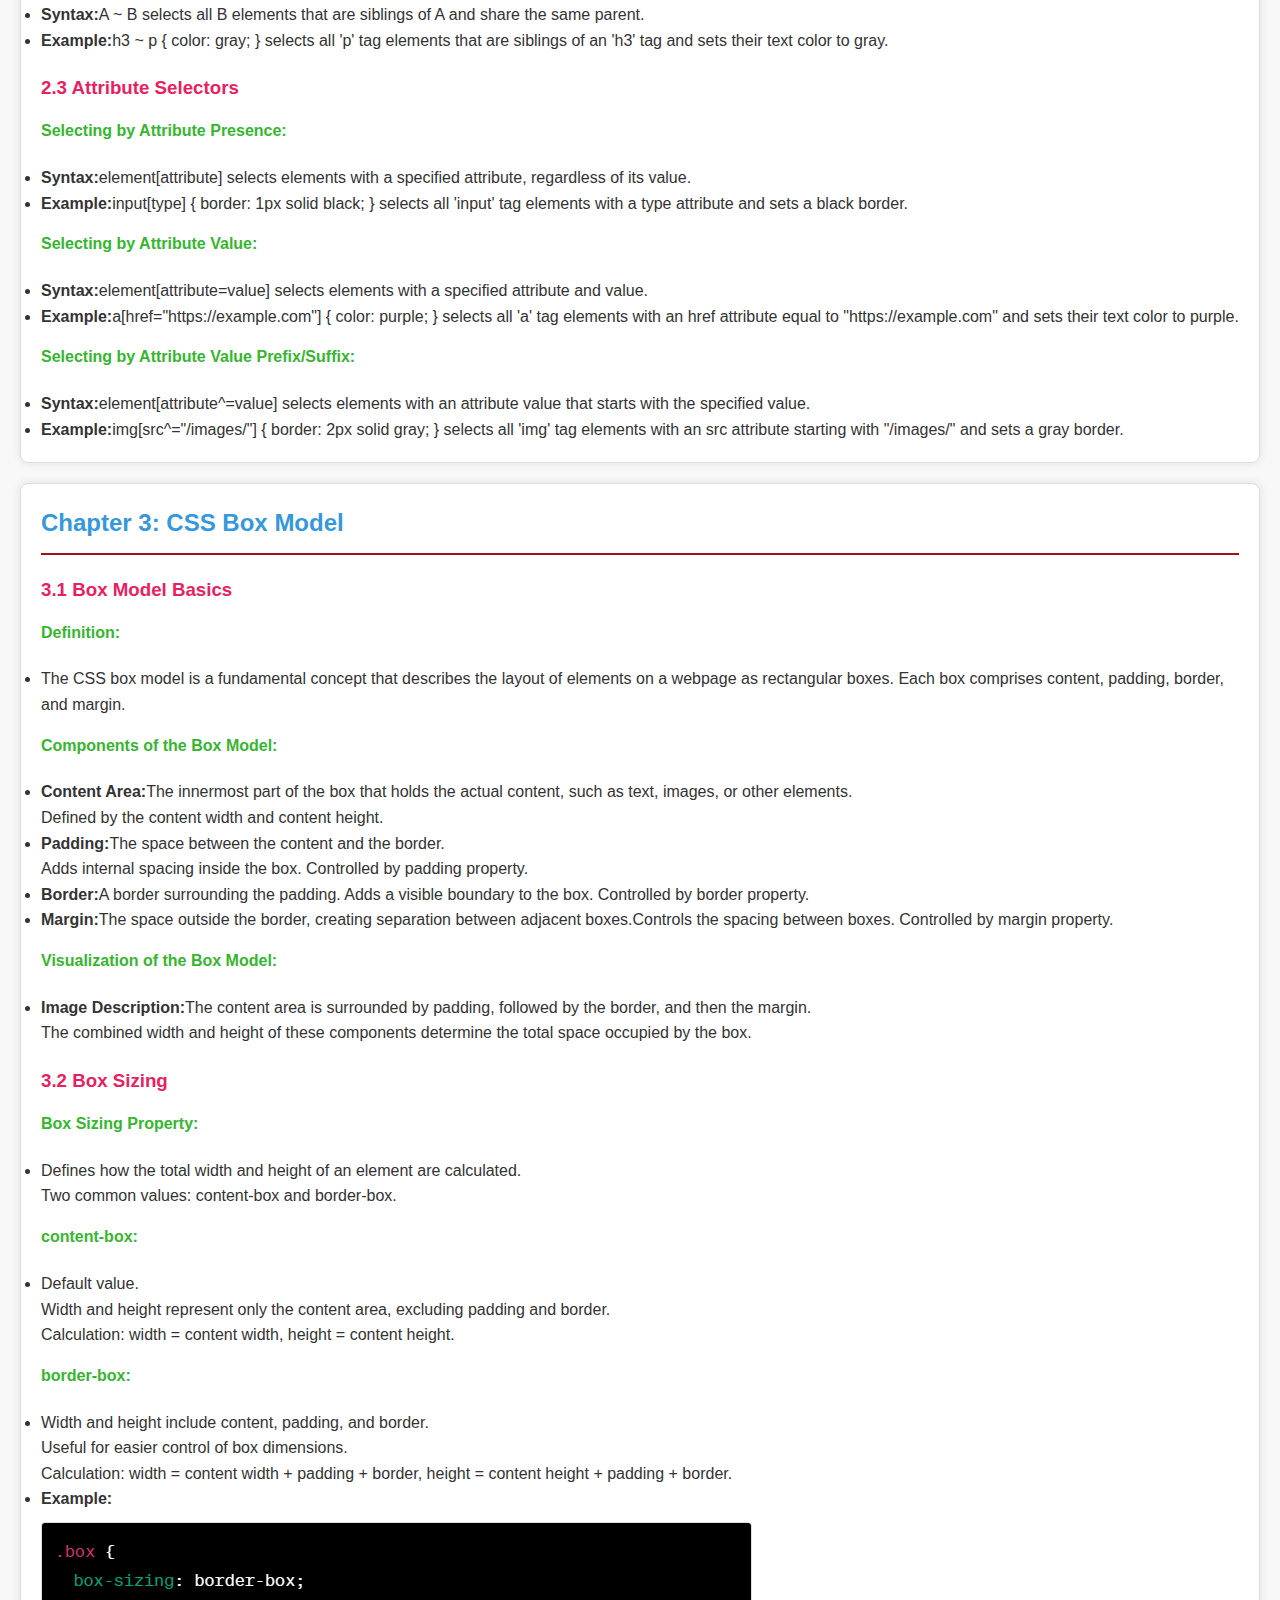
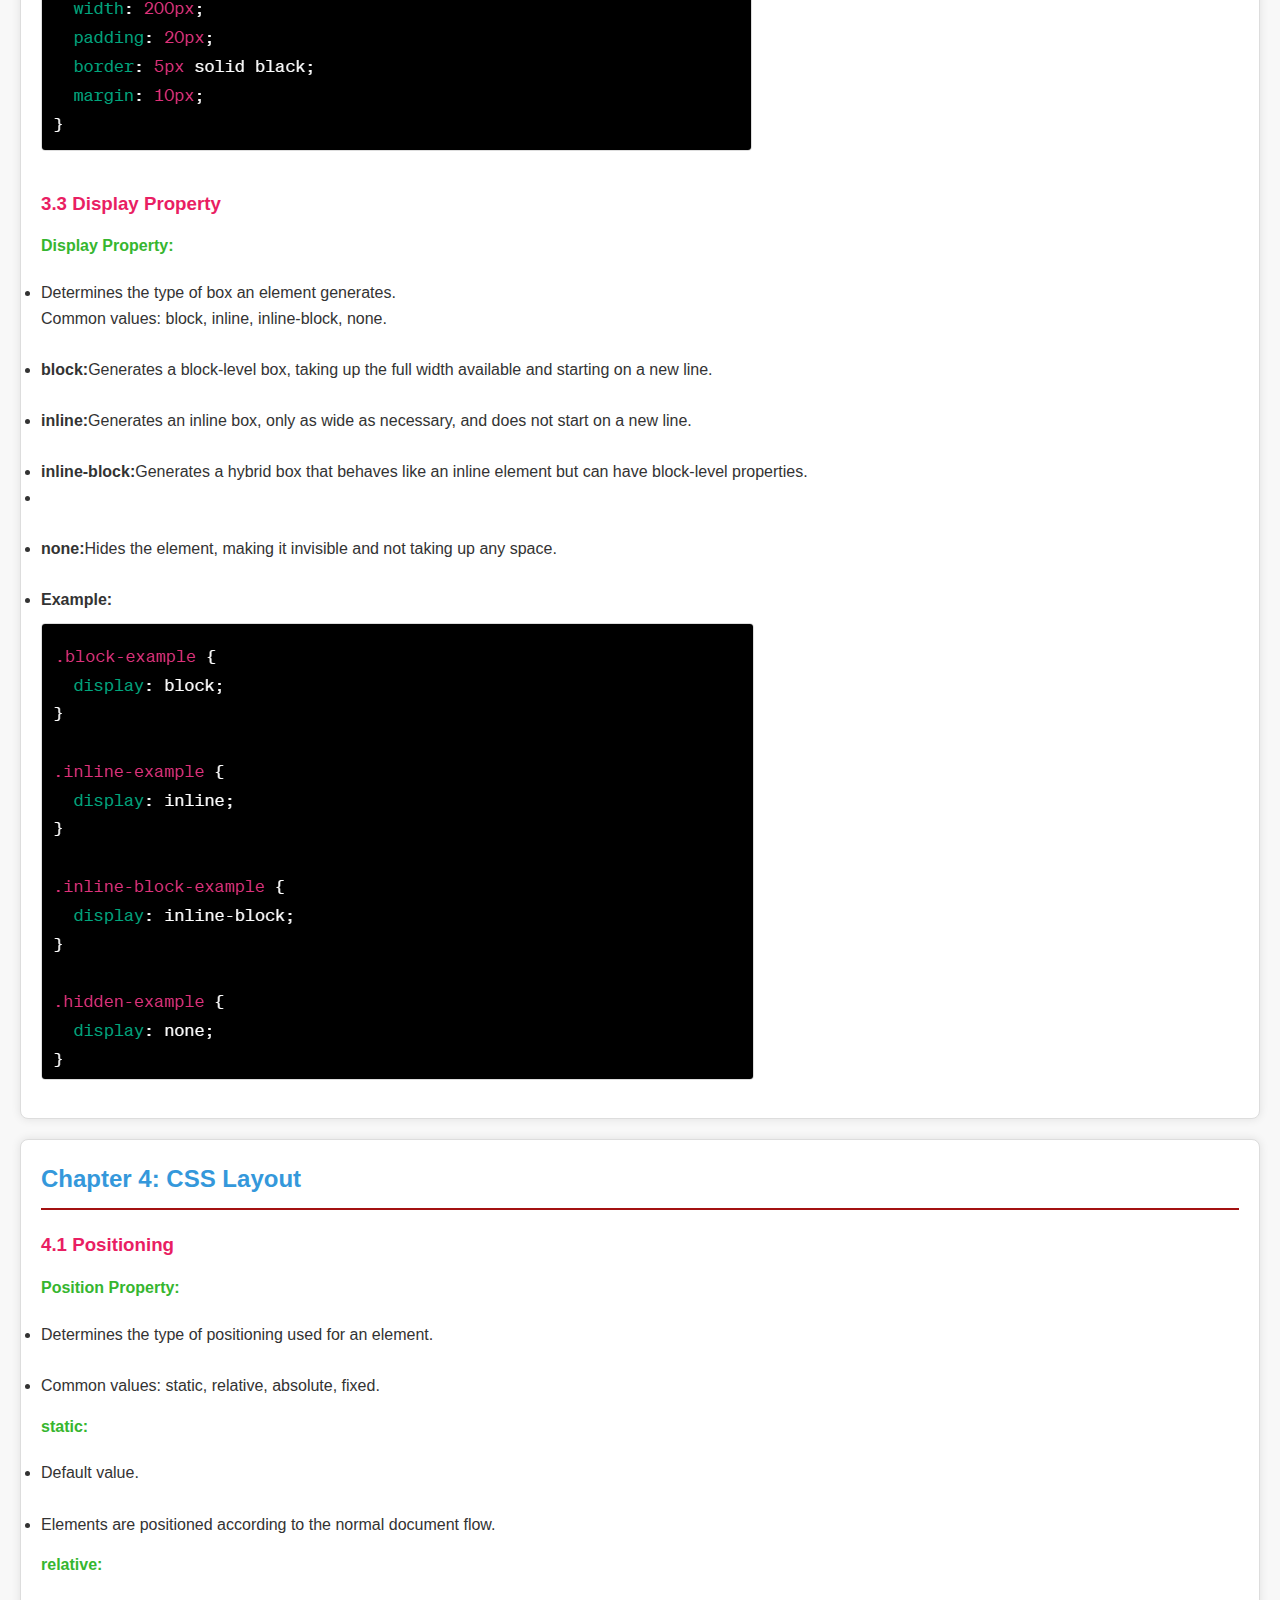
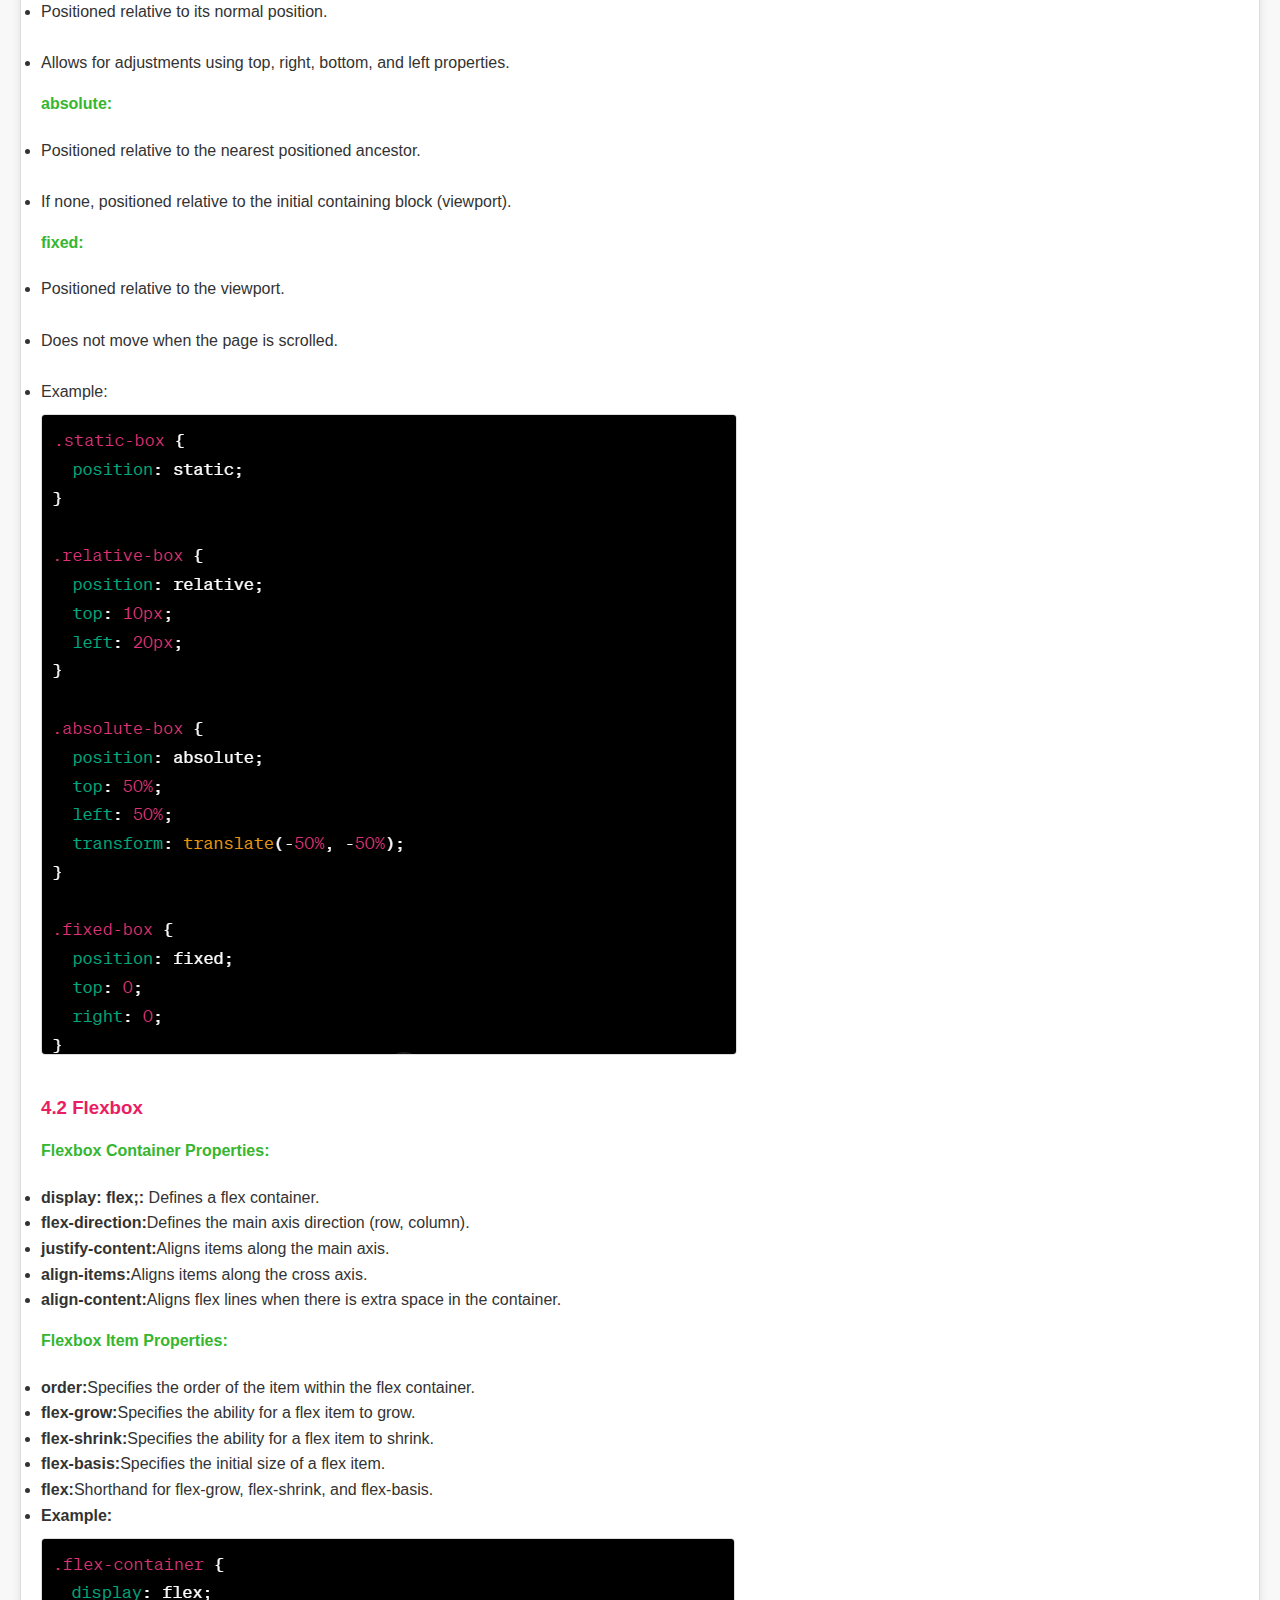
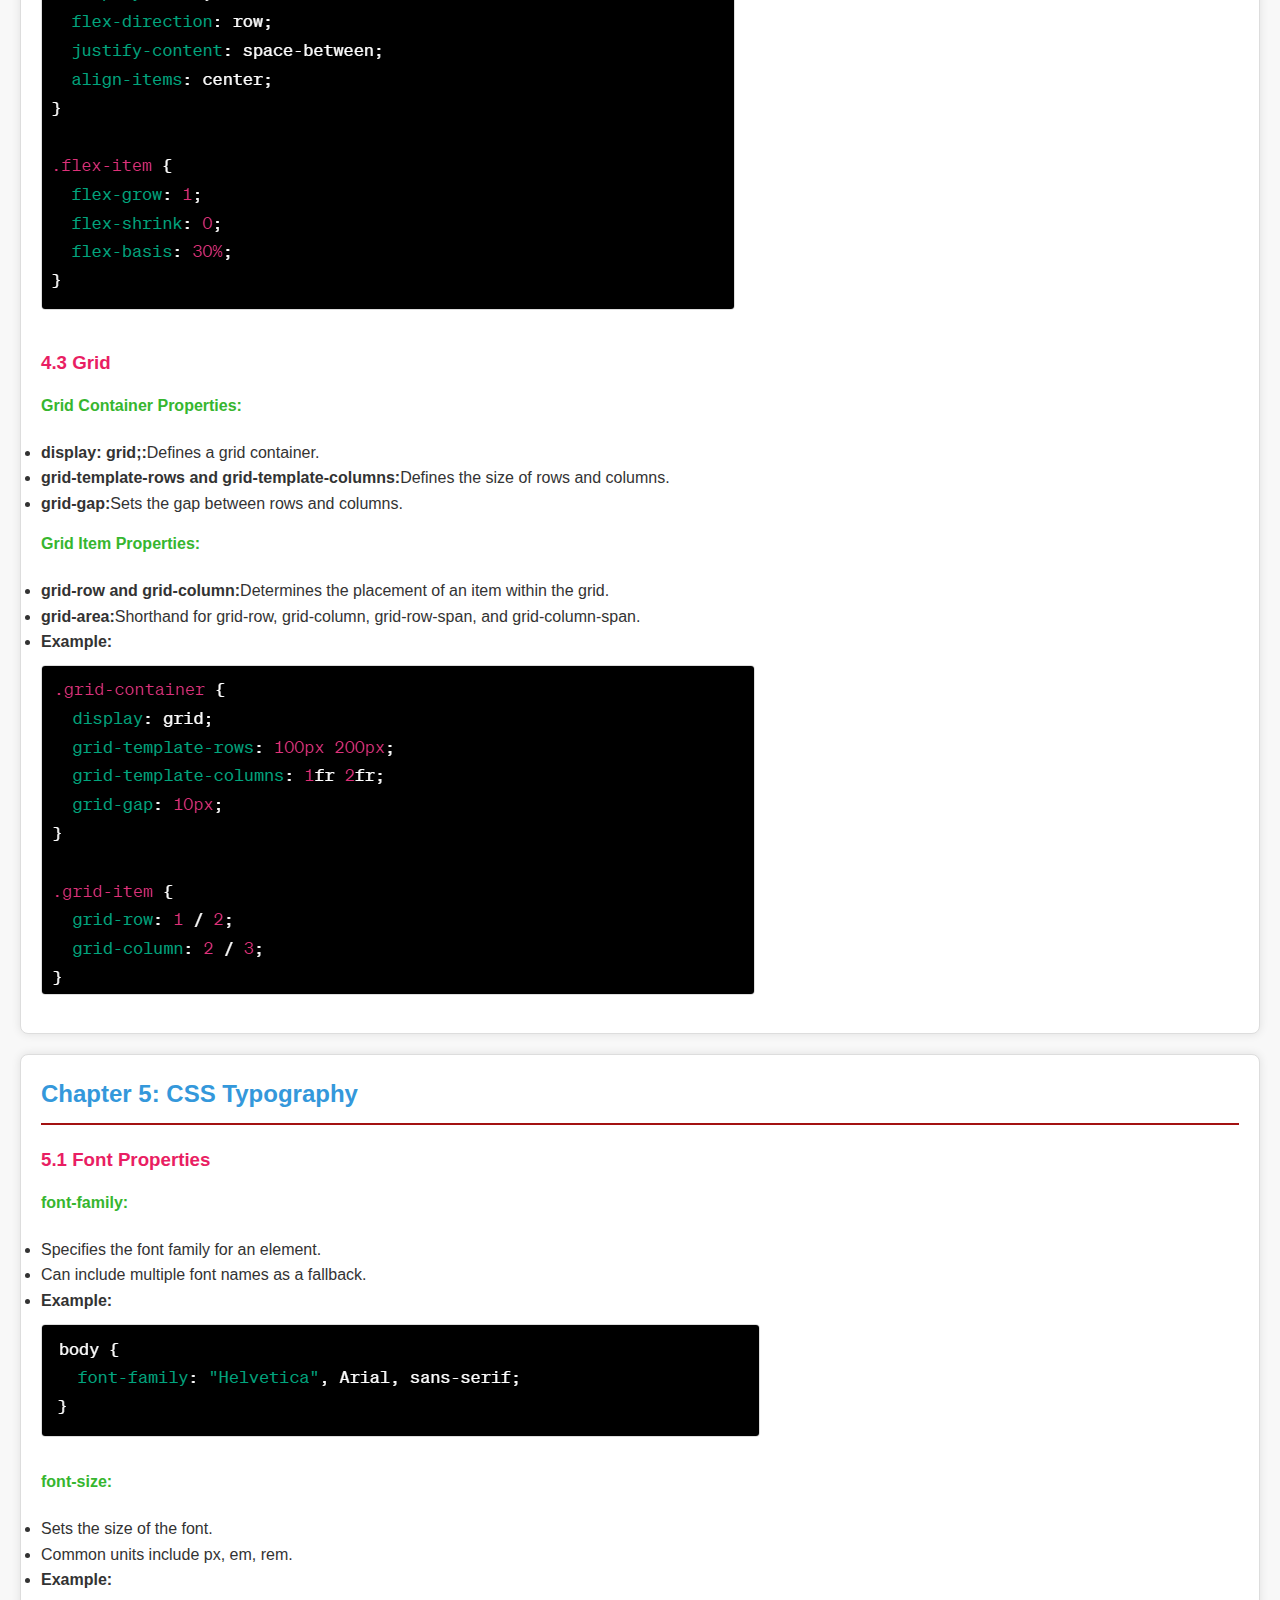
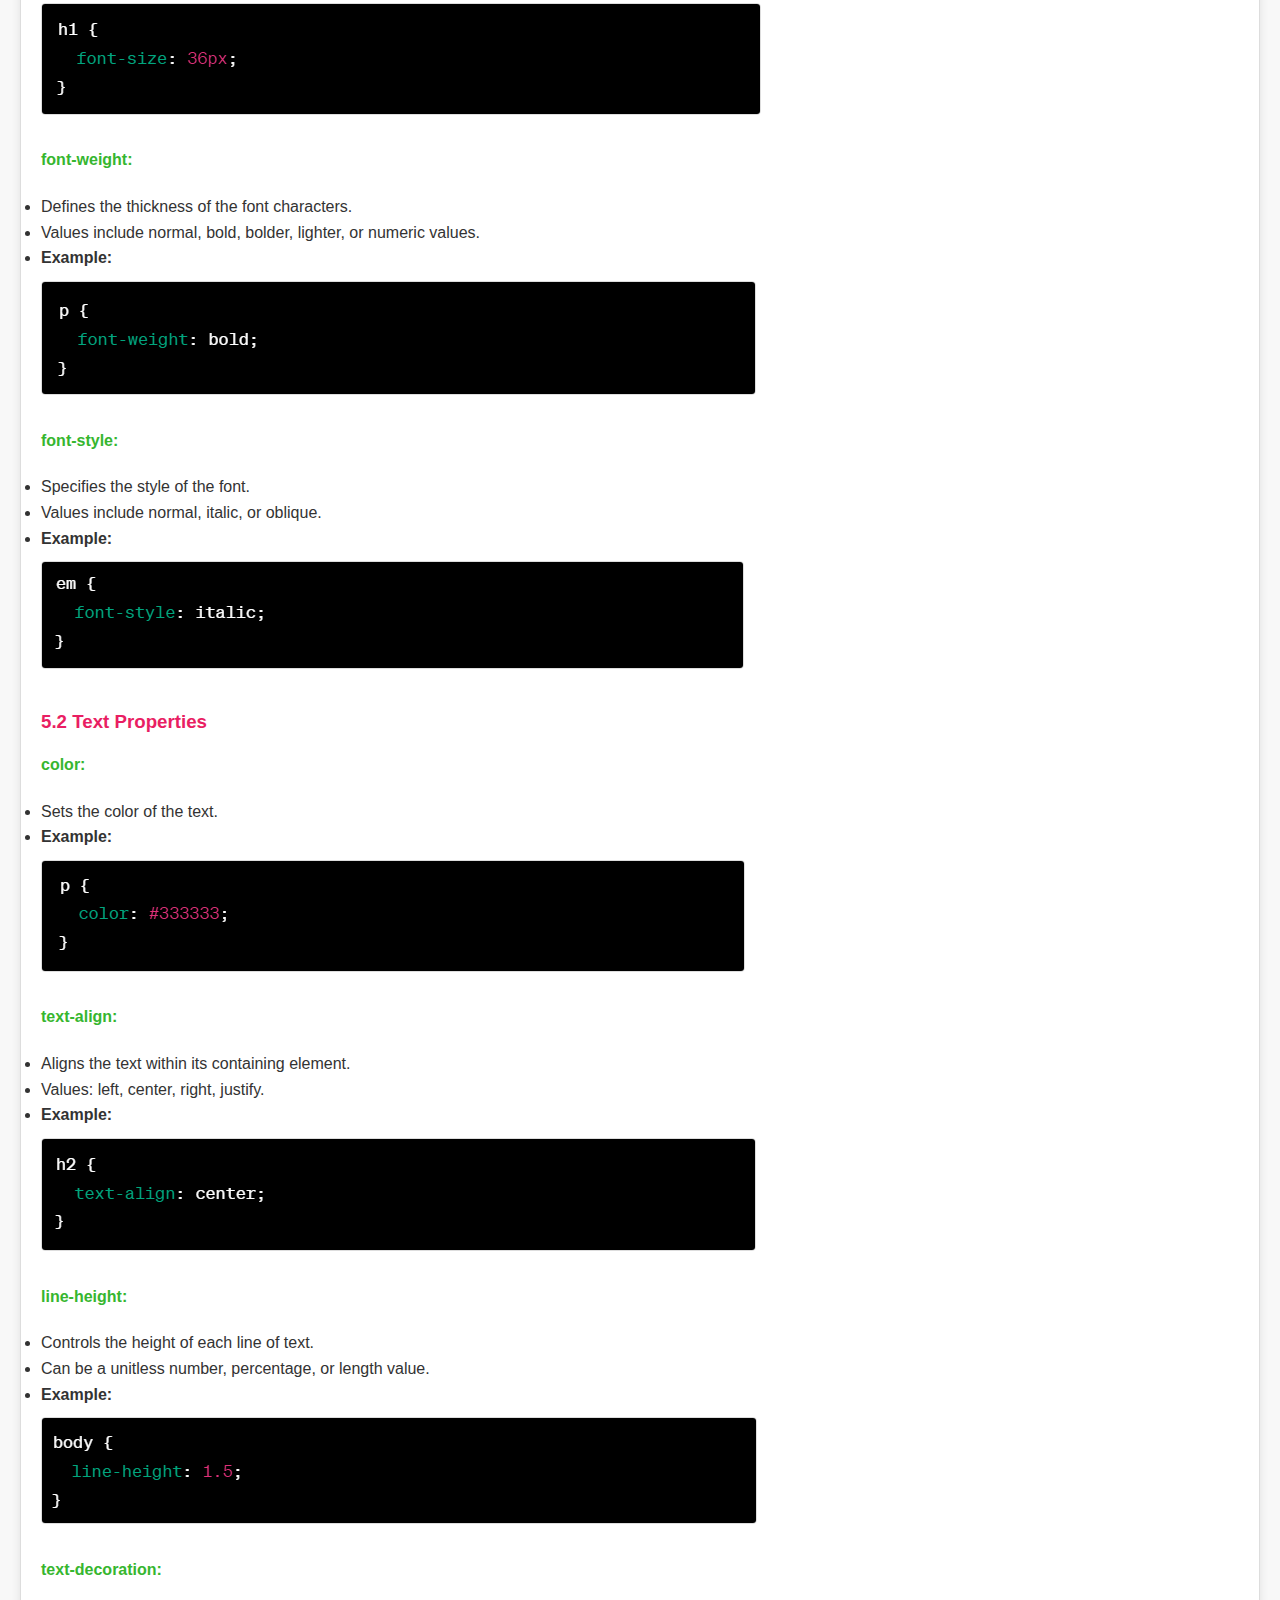
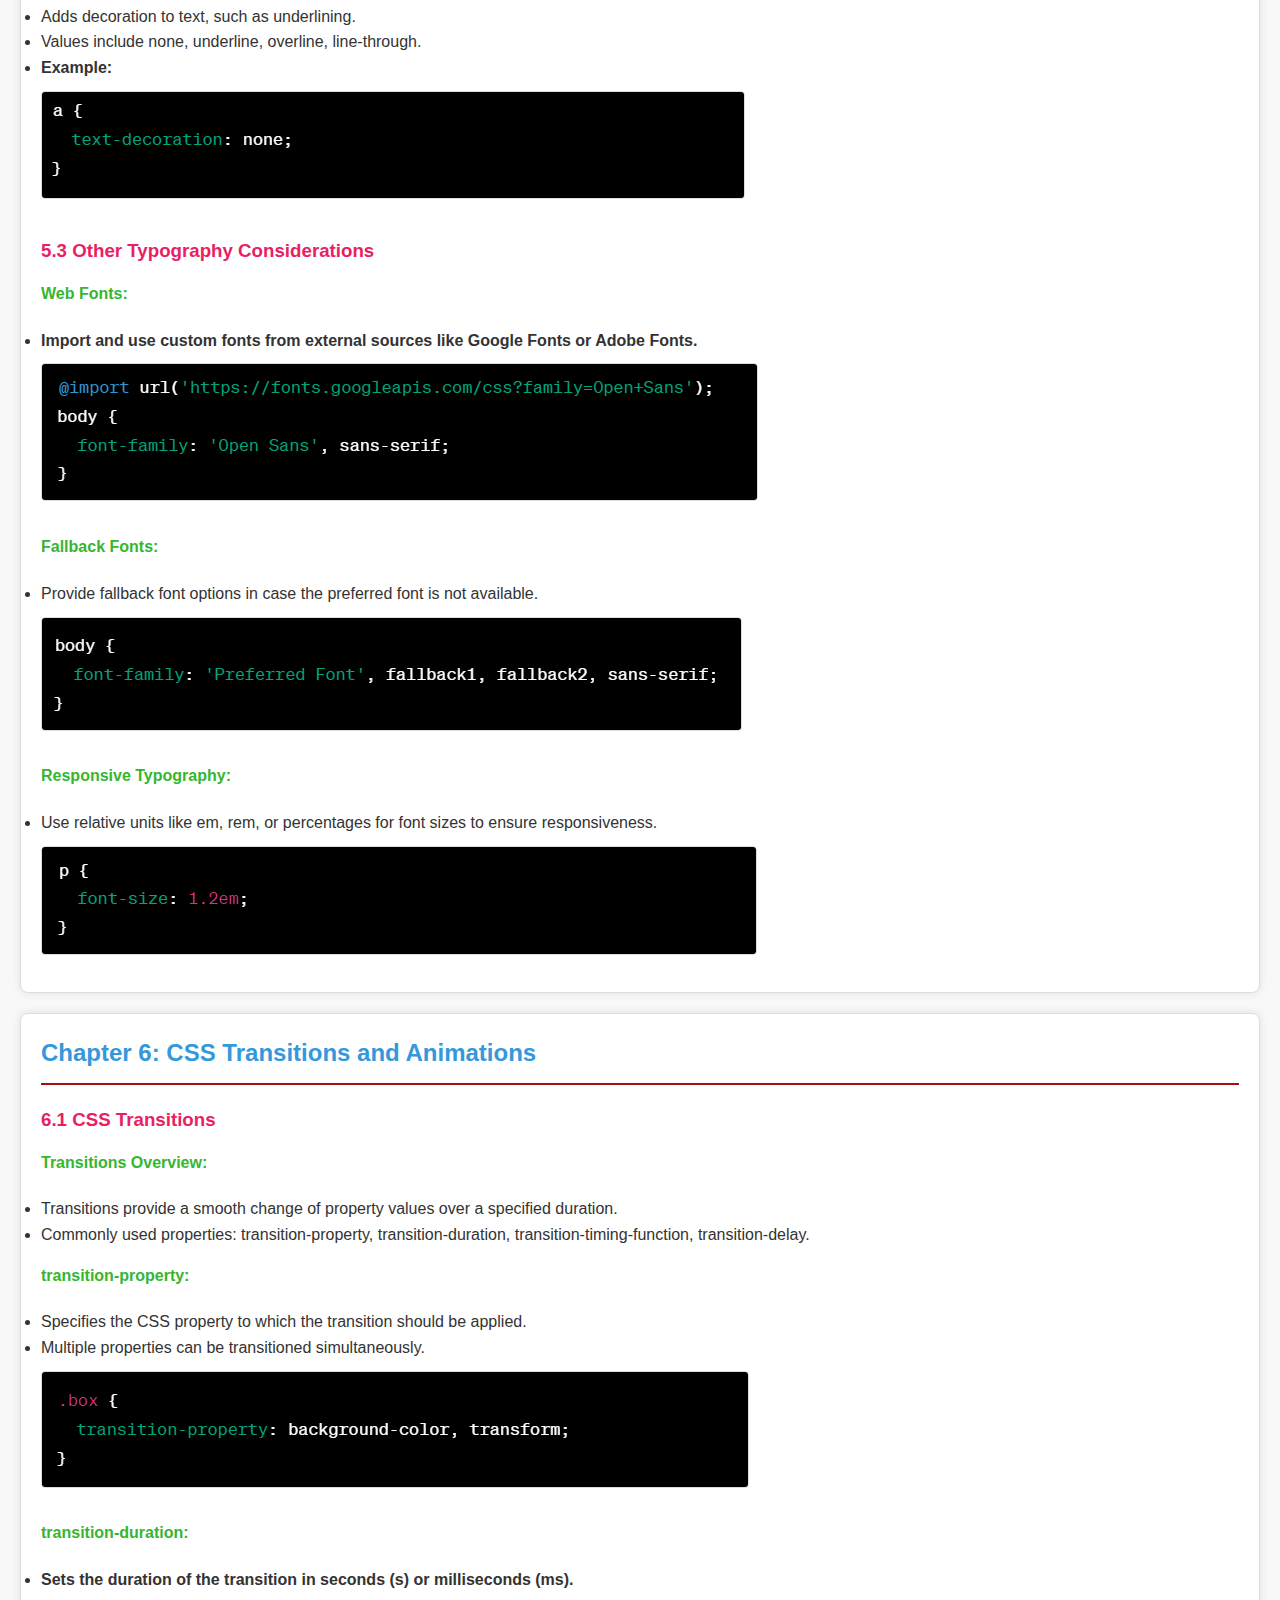
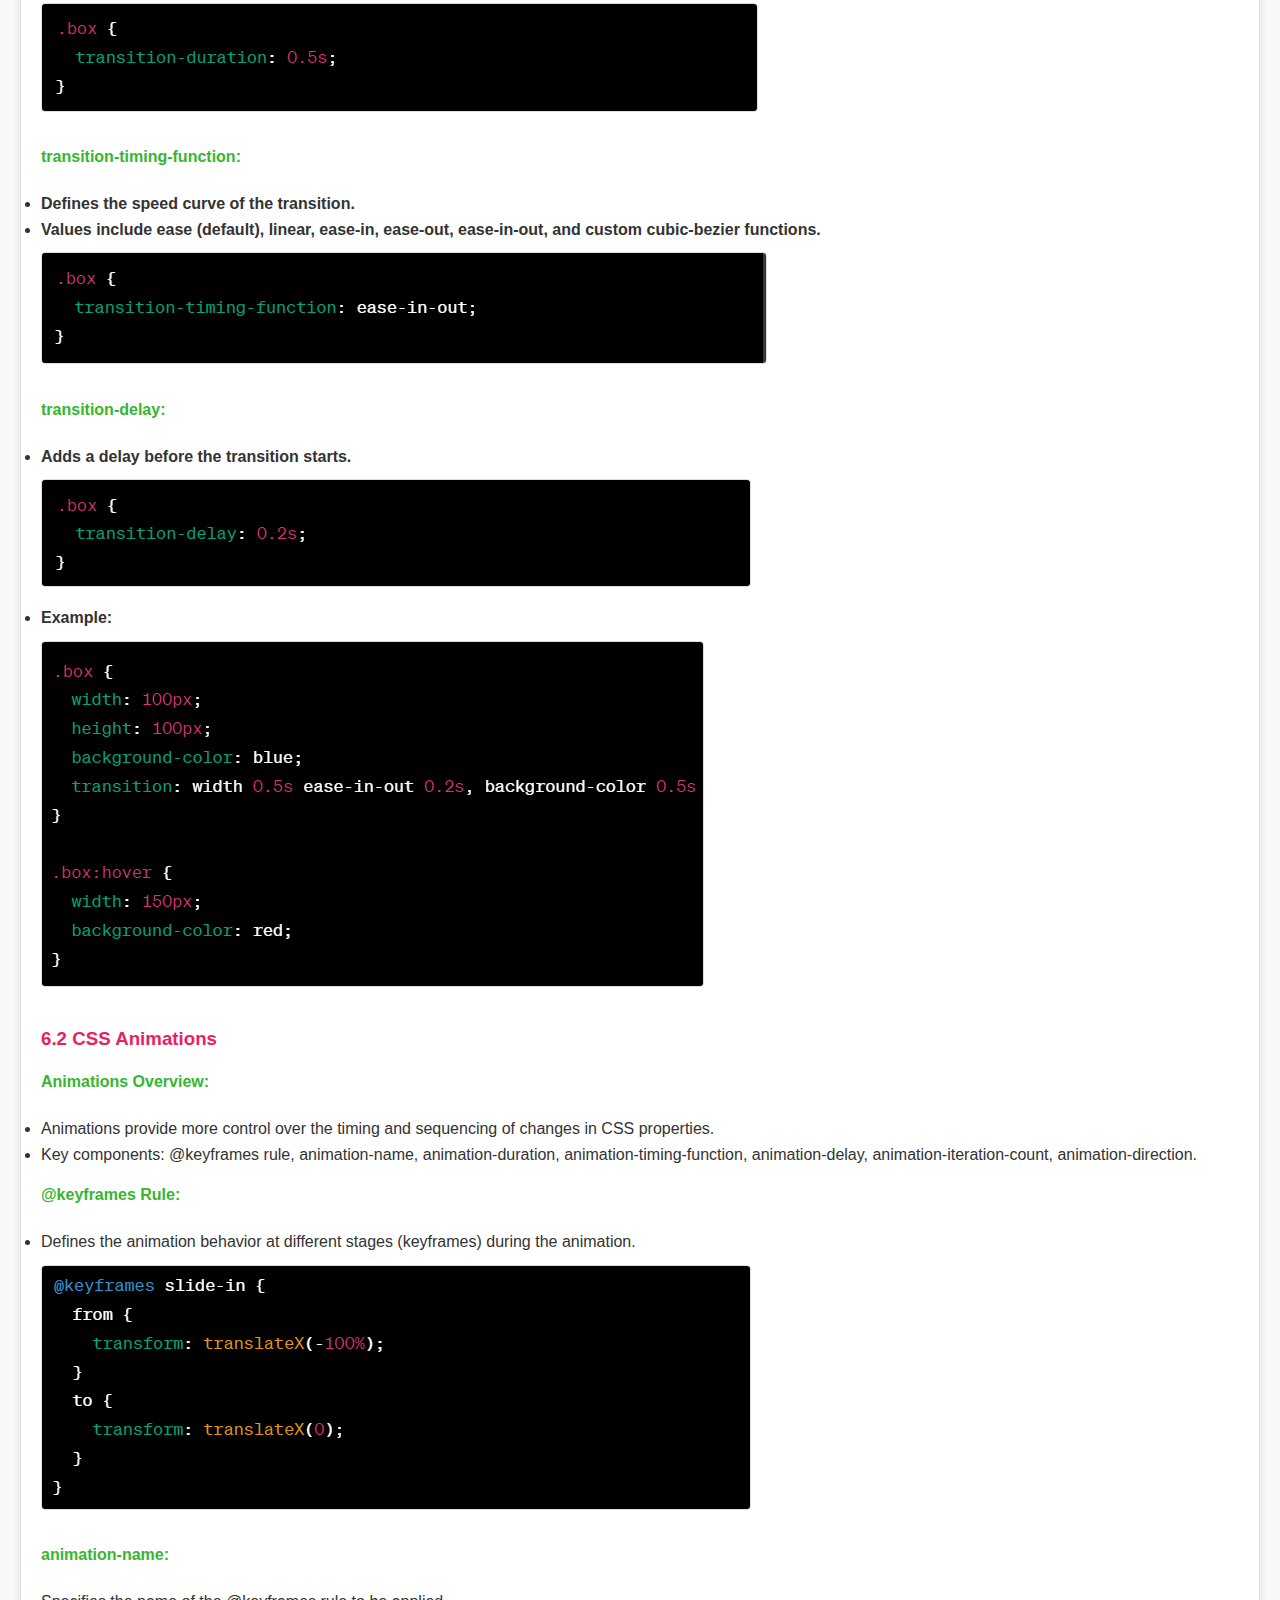
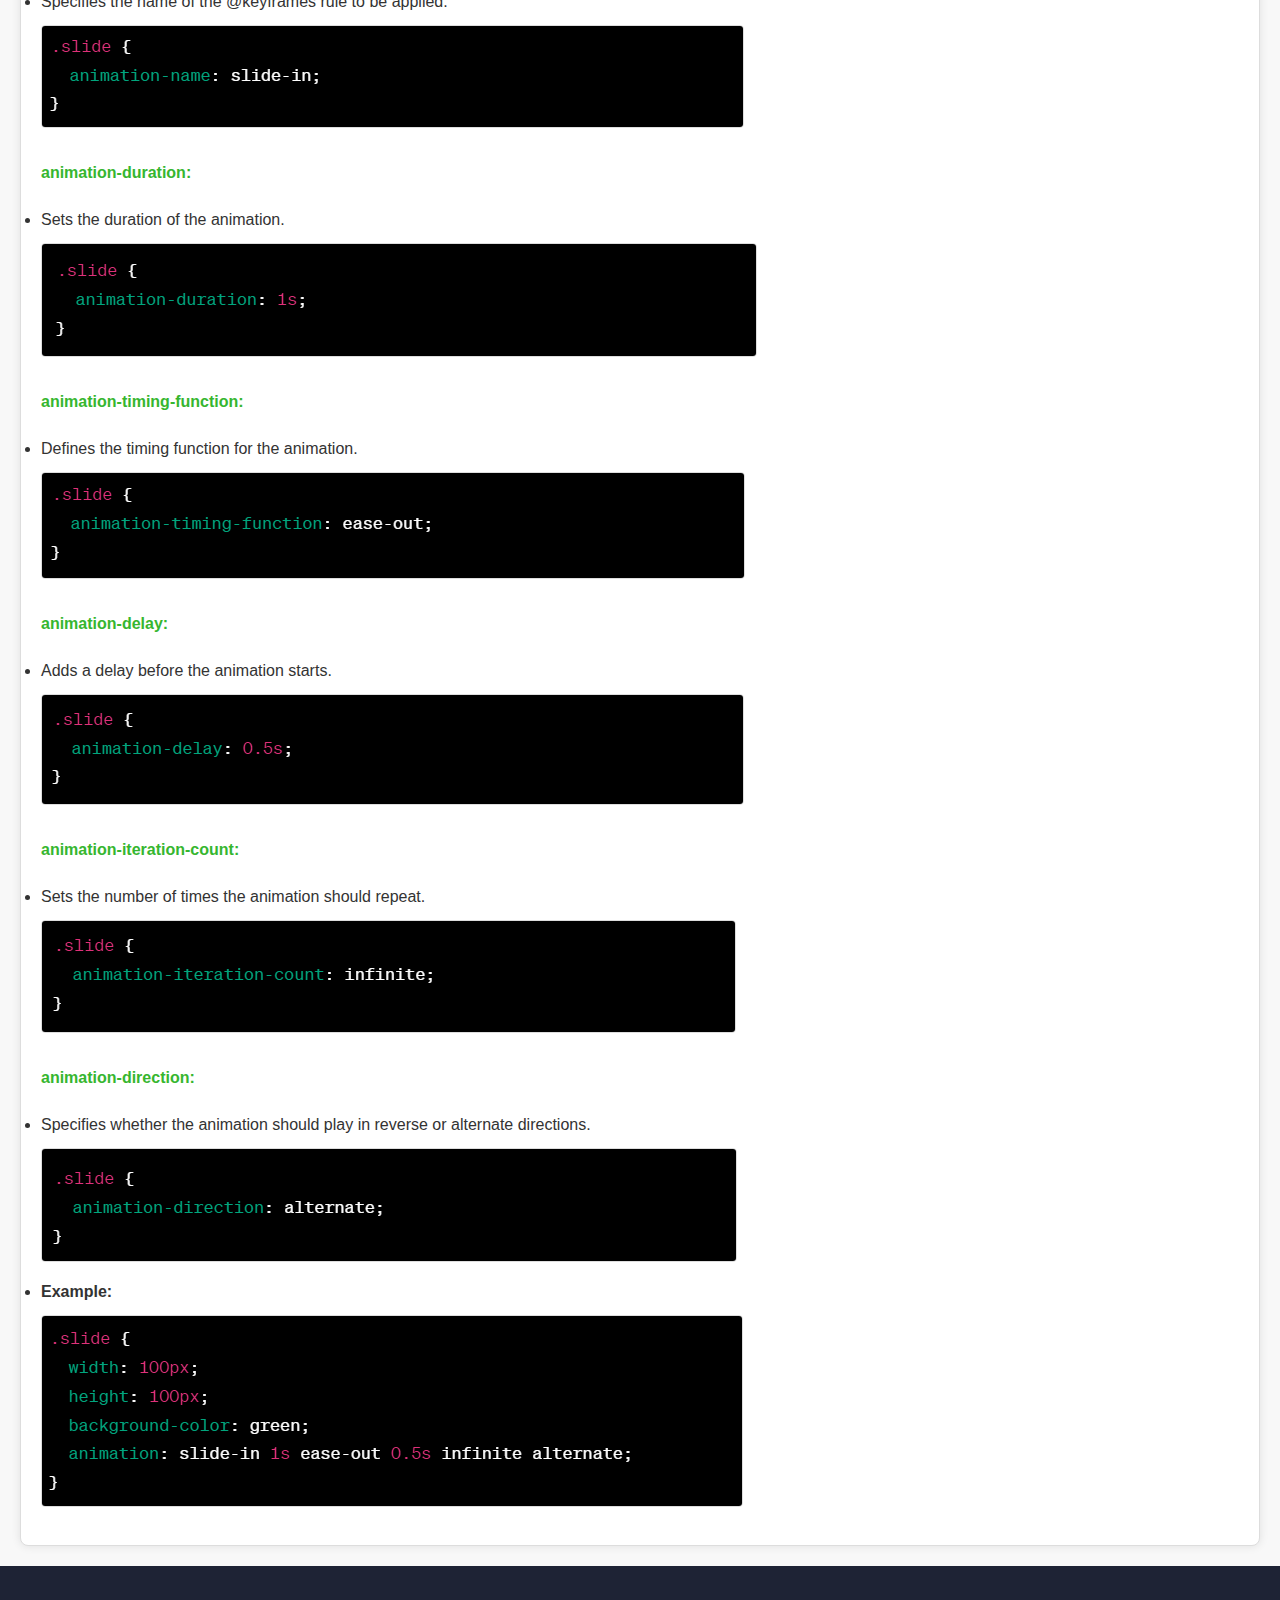
<file: css-course.html>
<!DOCTYPE html>
<html lang="en">

<head>
    <meta charset="UTF-8">
    <meta http-equiv="X-UA-Compatible" content="IE=edge">
    <meta name="viewport" content="width=device-width, initial-scale=1.0">
    <title>CSS Course</title>
    <link rel="stylesheet" href="CSS.css">
    <link rel="icon" href="images/css3-logo.webp">
</head>

<body>
    <header>
        <h1>Cascading Style Sheet Notes</h1>
    </header>
    <section id="course-content">
        <h2>Course Content</h2>
        <p>
            <b>
                1. <a href="#introduction-to-css">Chapter 1: Introduction to CSS</a> <br>
                2. <a href="#css-selectors">Chapter 2: CSS Selectors</a> <br>
                3. <a href="#css-box-model">Chapter 3: CSS Box Model</a> <br>
                4. <a href="#css-layout">Chapter 4: CSS Layout</a> <br>
                5. <a href="#css-typography">Chapter 5: CSS Typography</a> <br>
                6. <a href="#css-transitions-and-animations">Chapter 6: CSS Transitions and Animations</a> <br>

            </b>
        </p>
    </section>
    <section id="introduction-to-css">
        <h2>Chapter 1: Introduction to CSS</h2>
        <p>
            Understanding the basics of CSS and how to apply styles using different methods sets the foundation for
            creating visually appealing and well-structured web pages. Subsequent chapters will delve deeper into
            various CSS concepts, selectors, and layout techniques.
        </p>
        <h3>1.1 What is CSS?</h3>
        <h4>Definition:</h4>
        <ul>
            <li><strong></strong>CSS, which stands for Cascading Style Sheets, is a style sheet language used for
                describing the presentation of a document written in HTML or XML.</li>
        </ul>
        <h4>Purpose:</h4>
        <ul>
            <li><strong>Separation of Concerns:</strong>CSS allows for the separation of document structure (HTML) from
                its presentation, enhancing maintainability and scalability.</li>
            <li><strong>Consistency: </strong>Provides a consistent look and feel across multiple pages or an entire
                website.</li>
            <li><strong>Reuse:</strong>Styles can be applied to multiple elements, ensuring a unified design.</li>
        </ul>
        <h4>Cascading Nature:</h4>
        <ul>
            <li><strong>Cascade:</strong>Refers to the order of importance when multiple styles conflict. Styles can
                come from different sources like user styles, author styles, and browser defaults.</li>
            <li><strong>Inheritance:</strong>Styles applied to parent elements are inherited by their children, creating
                a hierarchical styling structure.</li>
        </ul>
        <h3>1.2 How to Include CSS</h3>
        <h4>Inline Styles:</h4>
        <ul>
            <li><strong>Usage:</strong>Applied directly to an HTML element using the style attribute.</li>
        </ul>
        <h4>Internal Styles:</h4>
        <ul>
            <li><strong>Example:</strong></li>
            <img src="images/css-img/Screenshot (73).png" alt="">
        </ul>
        <h4>External Styles:</h4>
        <ul>
            <li><strong>Usage:</strong>External styles are stored in a separate CSS file and linked to the HTML document
                using the link tag.</li>
            <li><strong>Example:</strong></li>
            <img src="images/css-img/Screenshot (74).png" alt="">
            <img src="images/css-img/Screenshot (75).png" alt="">
        </ul>
        <h4>Selector Priority:</h4>
        <ul>
            <li><strong>Inline > Internal > External:</strong>Inline styles take precedence over internal styles, and
                internal styles take precedence over external styles.</li>
        </ul>
        <h4>Multiple Styles:</h4>
        <ul>
            <li><strong>Styles can be combined:</strong>You can use a combination of inline, internal, and external
                styles to achieve the desired presentation.</li>
        </ul>
        </section>

        <section id="css-selectors">
            <h2>Chapter 2: CSS Selectors</h2>
            <p>
                Understanding CSS selectors is crucial for precisely targeting and styling HTML elements. The
                combination of these selectors provides flexibility and control over the styling of various parts of a
                webpage. Subsequent chapters will explore the CSS box model, layout, typography, and other advanced
                styling concepts.
            </p>
            <h3>2.1 Simple Selectors</h3>
            <h4>Element Selector:</h4>
            <ul>
                <li><strong>Syntax:</strong>Selects elements based on their tag name.</li>
                <li><strong>Example:</strong>p { color: blue; } selects all 'p' tag elements and sets their text color
                    to blue.</li>
            </ul>
            <h4>Class Selector:</h4>
            <ul>
                <li><strong>Syntax:</strong>Selects elements with a specific class attribute.</li>
                <li><strong>Example:</strong>.highlight { background-color: yellow;}selects all elements with
                    class="highlight" and sets their background color to yellow.</li>
            </ul>
            <h4>ID Selector:</h4>
            <ul>
                <li><strong>Syntax:</strong>Selects a single element with a specific ID attribute.</li>
                <li><strong>Example: </strong>#header { font-size: 24px; } selects the element with id="header" and sets
                    its font size to 24 pixels.</li>
            </ul>
            <h3>2.2 Combinators</h3>
            <h4>Descendant Selector:</h4>
            <ul>
                <li><strong>Syntax:</strong>A B selects all B elements that are descendants of A.</li>
                <li><strong></strong>Example: article p { margin: 10px; } selects all 'p' tag elements that are
                    descendants of an 'article' tag and sets their margin to 10 pixels.</li>
            </ul>
            <h4>Child Selector:</h4>
            <ul>
                <li><strong>Syntax:</strong>A > B selects all B elements that are a direct child of A.</li>
                <li><strong>Example:</strong>ul > li { list-style-type: square; } selects all 'li' tag elements that are
                    direct children of a 'ul' tag and sets their list style to square.</li>
            </ul>
            <h4>Adjacent Sibling Selector:</h4>
            <ul>
                <li><strong>Syntax:</strong>A + B selects B that is immediately preceded by A.</li>
                <li><strong>Example:</strong>h2 + p { font-style: italic; } selects all 'p' tag elements that directly
                    follow an 'h2' tag and sets their font style to italic.</li>
            </ul>
            <h4>General Sibling Selector:</h4>
            <ul>
                <li><strong>Syntax:</strong>A ~ B selects all B elements that are siblings of A and share the same
                    parent.</li>
                <li><strong>Example:</strong>h3 ~ p { color: gray; } selects all 'p' tag elements that are siblings of
                    an 'h3' tag and sets their text color to gray.</li>
            </ul>
            <h3>2.3 Attribute Selectors</h3>
            <h4>Selecting by Attribute Presence:</h4>
            <ul>
                <li><strong>Syntax:</strong>element[attribute] selects elements with a specified attribute, regardless
                    of its value.</li>
                <li><strong>Example:</strong>input[type] { border: 1px solid black; } selects all 'input' tag elements
                    with a type attribute and sets a black border.</li>
            </ul>
            <h4>Selecting by Attribute Value:</h4>
            <ul>
                <li><strong>Syntax:</strong>element[attribute=value] selects elements with a specified attribute and
                    value.</li>
                <li><strong>Example:</strong>a[href="https://example.com"] { color: purple; } selects all 'a' tag
                    elements with an href attribute equal to "https://example.com" and sets their text color to purple.
                </li>
            </ul>
            <h4>Selecting by Attribute Value Prefix/Suffix:</h4>
            <ul>
                <li><strong>Syntax:</strong>element[attribute^=value] selects elements with an attribute value that
                    starts with the specified value.</li>
                <li><strong>Example:</strong>img[src^="/images/"] { border: 2px solid gray; } selects all 'img' tag
                    elements with an src attribute starting with "/images/" and sets a gray border.</li>
            </ul>
        </section>
        <section id="css-box-model">
            <h2>Chapter 3: CSS Box Model</h2>
            <h3>3.1 Box Model Basics</h3>
            <h4>Definition:</h4>
            <ul>
                <li><strong></strong>The CSS box model is a fundamental concept that describes the layout of elements on
                    a webpage as rectangular boxes. Each box comprises content, padding, border, and margin.</li>
            </ul>
            <h4>Components of the Box Model:</h4>
            <ul>
                <li><strong>Content Area:</strong>The innermost part of the box that holds the actual content, such as
                    text, images, or other elements. <br>
                    Defined by the content width and content height.
                </li>
                <li><strong>Padding:</strong>The space between the content and the border. <br>
                    Adds internal spacing inside the box.
                    Controlled by padding property.</li>
                <li><strong>Border:</strong>A border surrounding the padding.
                    Adds a visible boundary to the box.
                    Controlled by border property.</li>
                <li><strong>Margin:</strong>The space outside the border, creating separation between adjacent
                    boxes.Controls the spacing between boxes.
                    Controlled by margin property.</li>
            </ul>
            <h4>Visualization of the Box Model:</h4>
            <ul>
                <li><strong>Image Description:</strong>The content area is surrounded by padding, followed by the
                    border, and then the margin. <br> The combined width and height of these components determine the
                    total space occupied by the box.</li>
            </ul>
            <h3>3.2 Box Sizing</h3>
            <h4>Box Sizing Property:</h4>
            <ul>
                <li><strong></strong>Defines how the total width and height of an element are calculated. <br>
                    Two common values: content-box and border-box.
                </li>
            </ul>
            <h4>content-box:</h4>
            <ul>
                <li><strong></strong>Default value. <br>
                    Width and height represent only the content area, excluding padding and border. <br>
                    Calculation: width = content width, height = content height.</li>
            </ul>
            <h4>border-box:</h4>
            <ul>
                <li><strong></strong>Width and height include content, padding, and border. <br>
                    Useful for easier control of box dimensions. <br>
                    Calculation: width = content width + padding + border, height = content height + padding + border.
                </li>
                <li><strong>Example:</strong></li>
                <img src="images/css-img/Screenshot (76).png" alt="">
            </ul>
            <h3>3.3 Display Property</h3>
            <h4>Display Property:</h4>
            <ul>
                <li><strong></strong>Determines the type of box an element generates. <br>
                    Common values: block, inline, inline-block, none.</li> <br>
                <li><strong>block:</strong>Generates a block-level box, taking up the full width available and starting
                    on a new line.</li> <br>
                <li><strong>inline:</strong>Generates an inline box, only as wide as necessary, and does not start on a
                    new line.</li> <br>
                <li><strong>inline-block:</strong>Generates a hybrid box that behaves like an inline element but can
                    have block-level properties.</li>
                <li><strong></strong></li> <br>
                <li><strong>none:</strong>Hides the element, making it invisible and not taking up any space.</li> <br>
                <li><strong>Example:</strong></li>
                <img src="images/css-img/Screenshot (77).png" alt="">
            </ul>
            </section>

            <section id="css-layout">
                <h2>Chapter 4: CSS Layout</h2>
                <h3>4.1 Positioning</h3>
                <h4>Position Property:</h4>
                <ul>
                    <li><strong></strong>Determines the type of positioning used for an element.</li> <br>
                    <li><strong></strong>Common values: static, relative, absolute, fixed.</li>
                </ul>
                <h4>static:</h4>
                <ul>
                    <li><strong></strong>Default value.</li> <br>
                    <li><strong></strong>Elements are positioned according to the normal document flow.</li>
                </ul>
                <h4>relative:</h4>
                <ul>
                    <li><strong></strong>Positioned relative to its normal position.</li> <br>
                    <li><strong></strong>Allows for adjustments using top, right, bottom, and left properties.</li>
                </ul>
                <h4>absolute:</h4>
                <ul>
                    <li><strong></strong>Positioned relative to the nearest positioned ancestor.</li> <br>
                    <li><strong></strong>If none, positioned relative to the initial containing block (viewport).</li>
                </ul>
                <h4>fixed:</h4>
                <ul>
                    <li><strong></strong>Positioned relative to the viewport.</li> <br>
                    <li><strong></strong>Does not move when the page is scrolled.</li> <br>
                    <li><strong></strong>Example:</li>
                    <img src="images/css-img/Screenshot (78).png" alt="">
                </ul>
                <h3>4.2 Flexbox</h3>
                <h4>Flexbox Container Properties:</h4>
                <ul>
                    <li><strong>display: flex;:</strong> Defines a flex container.</li>
                    <li><strong>flex-direction:</strong>Defines the main axis direction (row, column).</li>
                    <li><strong>justify-content:</strong>Aligns items along the main axis.</li>
                    <li><strong>align-items:</strong>Aligns items along the cross axis.</li>
                    <li><strong>align-content:</strong>Aligns flex lines when there is extra space in the container.
                    </li>
                </ul>
                <h4>Flexbox Item Properties:</h4>
                <ul>
                    <li><strong>order:</strong>Specifies the order of the item within the flex container.</li>
                    <li><strong>flex-grow:</strong>Specifies the ability for a flex item to grow.</li>
                    <li><strong>flex-shrink:</strong>Specifies the ability for a flex item to shrink.</li>
                    <li><strong>flex-basis:</strong>Specifies the initial size of a flex item.</li>
                    <li><strong>flex:</strong>Shorthand for flex-grow, flex-shrink, and flex-basis.</li>
                    <li><strong>Example:</strong></li>
                    <img src="images/css-img/Screenshot (79).png" alt="">
                </ul>
                <h3>4.3 Grid</h3>
                <h4>Grid Container Properties:</h4>
                <ul>
                    <li><strong>display: grid;:</strong>Defines a grid container.</li>
                    <li><strong>grid-template-rows and grid-template-columns:</strong>Defines the size of rows and
                        columns.</li>
                    <li><strong>grid-gap:</strong>Sets the gap between rows and columns.</li>

                </ul>
                <h4>Grid Item Properties:</h4>
                <ul>
                    <li><strong>grid-row and grid-column:</strong>Determines the placement of an item within the grid.
                    </li>
                    <li><strong>grid-area:</strong>Shorthand for grid-row, grid-column, grid-row-span, and
                        grid-column-span.</li>
                    <li><strong>Example:</strong></li>
                    <img src="images/css-img/Screenshot (80).png" alt="">
                </ul>
            </section>

            <section id="css-typography">
                <h2>Chapter 5: CSS Typography</h2>
                <h3>5.1 Font Properties</h3>
                <h4>font-family:</h4>
                <ul>
                    <li><strong></strong>Specifies the font family for an element.</li>
                    <li><strong></strong>Can include multiple font names as a fallback.</li>
                    <li><strong>Example:</strong></li>
                    <img src="images/css-img/Screenshot (81).png" alt="">
                </ul>
                <h4>font-size:</h4>
                <ul>
                    <li><strong></strong>Sets the size of the font.</li>
                    <li><strong></strong>Common units include px, em, rem.</li>
                    <li><strong>Example:</strong></li>
                    <img src="images/css-img/Screenshot (82).png" alt="">
                </ul>
                <h4>font-weight:</h4>
                <ul>
                    <li><strong></strong>Defines the thickness of the font characters.</li>
                    <li><strong></strong>Values include normal, bold, bolder, lighter, or numeric values.</li>
                    <li><strong>Example:</strong></li>
                    <img src="images/css-img/Screenshot (83).png" alt="">
                </ul>
                <h4>font-style:</h4>
                <ul>
                    <li><strong></strong>Specifies the style of the font.</li>
                    <li><strong></strong>Values include normal, italic, or oblique.</li>
                    <li><strong>Example:</strong></li>
                    <img src="images/css-img/Screenshot (84).png" alt="">
                </ul>
                <h3>5.2 Text Properties</h3>
                <h4>color:</h4>
                <ul>
                    <li><strong></strong>Sets the color of the text.</li>
                    <li><strong>Example:</strong></li>
                    <img src="images/css-img/Screenshot (85).png" alt="">
                </ul>
                <h4>text-align:</h4>
                <ul>
                    <li><strong></strong>Aligns the text within its containing element.</li>
                    <li><strong></strong>Values: left, center, right, justify.</li>
                    <li><strong>Example:</strong></li>
                    <img src="images/css-img/Screenshot (86).png" alt="">
                </ul>
                <h4>line-height:</h4>
                <ul>
                    <li><strong></strong>Controls the height of each line of text.</li>
                    <li><strong></strong>Can be a unitless number, percentage, or length value.</li>
                    <li><strong>Example:</strong></li>
                    <img src="images/css-img/Screenshot (87).png" alt="">
                </ul>
                <h4>text-decoration:</h4>
                <ul>
                    <li><strong></strong>Adds decoration to text, such as underlining.</li>
                    <li><strong></strong>Values include none, underline, overline, line-through.</li>
                    <li><strong>Example:</strong></li>
                    <img src="images/css-img/Screenshot (88).png" alt="">

                </ul>
                <h3>5.3 Other Typography Considerations</h3>
                <h4>Web Fonts:</h4>
                <ul>
                    <li><strong>Import and use custom fonts from external sources like Google Fonts or Adobe
                            Fonts.</strong></li>
                    <img src="images/css-img/Screenshot (89).png" alt="">
                </ul>
                <h4>Fallback Fonts:</h4>
                <ul>
                    <li><strong></strong>Provide fallback font options in case the preferred font is not available.</li>
                    <img src="images/css-img/Screenshot (90).png" alt="">
                </ul>
                <h4>Responsive Typography:</h4>
                <ul>
                    <li><strong></strong>Use relative units like em, rem, or percentages for font sizes to ensure
                        responsiveness.</li>
                    <img src="images/css-img/Screenshot (91).png" alt="">
                </ul>

            </section>

            <section id="css-transitions-and-animations">
                <h2>Chapter 6: CSS Transitions and Animations</h2>
                <h3>6.1 CSS Transitions</h3>
                <h4>Transitions Overview:</h4>
                <ul>
                    <li><strong></strong>Transitions provide a smooth change of property values over a specified
                        duration.</li>
                    <li><strong></strong>Commonly used properties: transition-property, transition-duration,
                        transition-timing-function, transition-delay.</li>

                </ul>
                <h4>transition-property:</h4>
                <ul>
                    <li><strong></strong>Specifies the CSS property to which the transition should be applied.</li>
                    <li><strong></strong>Multiple properties can be transitioned simultaneously.</li>
                    <img src="images/css-img/Screenshot (92).png" alt="">
                </ul>
                <h4>transition-duration:</h4>
                <ul>
                    <li><strong>Sets the duration of the transition in seconds (s) or milliseconds (ms).</strong></li>
                    <img src="images/css-img/Screenshot (93).png" alt="">
                </ul>
                <h4>transition-timing-function:</h4>
                <ul>
                    <li><strong>Defines the speed curve of the transition.</strong></li>
                    <li><strong>Values include ease (default), linear, ease-in, ease-out, ease-in-out, and custom
                            cubic-bezier functions.
                        </strong></li>
                    <img src="images/css-img/Screenshot (94).png" alt="">
                </ul>
                <h4>transition-delay:</h4>
                <ul>
                    <li><strong>Adds a delay before the transition starts.</strong></li>
                    <img src="images/css-img/Screenshot (95).png" alt="">
                    <li><strong>Example:</strong></li>
                    <img src="images/css-img/Screenshot (96).png" alt="">
                </ul>
                <h3>6.2 CSS Animations</h3>
                <h4>Animations Overview:</h4>
                <ul>
                    <li><strong></strong>Animations provide more control over the timing and sequencing of changes in
                        CSS properties.</li>
                    <li><strong></strong>Key components: @keyframes rule, animation-name, animation-duration,
                        animation-timing-function, animation-delay, animation-iteration-count, animation-direction.</li>
                </ul>
                <h4>@keyframes Rule:</h4>
                <ul>
                    <li><strong></strong>Defines the animation behavior at different stages (keyframes) during the
                        animation.
                    </li>
                    <img src="images/css-img/Screenshot (97).png" alt="">
                </ul>
                <h4>animation-name:</h4>
                <ul>
                    <li><strong></strong>Specifies the name of the @keyframes rule to be applied.</li>
                    <img src="images/css-img/Screenshot (98).png" alt="">
                </ul>
                <h4>animation-duration:</h4>
                <ul>
                    <li><strong></strong>Sets the duration of the animation.</li>
                    <img src="images/css-img/Screenshot (99).png" alt="">
                </ul>
                <h4>animation-timing-function:</h4>
                <ul>
                    <li><strong></strong>Defines the timing function for the animation.</li>
                    <img src="images/css-img/Screenshot (100).png" alt="">
                </ul>
                <h4>animation-delay:</h4>
                <ul>
                    <li><strong></strong>Adds a delay before the animation starts.</li>
                    <img src="images/css-img/Screenshot (101).png" alt="">
                </ul>
                <h4>animation-iteration-count:</h4>
                <ul>
                    <li><strong></strong>Sets the number of times the animation should repeat.</li>
                    <img src="images/css-img/Screenshot (102).png" alt="">
                </ul>
                <h4>animation-direction:</h4>
                <ul>
                    <li><strong></strong>Specifies whether the animation should play in reverse or alternate directions.
                    </li>
                    <img src="images/css-img/Screenshot (103).png" alt="">
                    <li><strong>Example:</strong></li>
                    <img src="images/css-img/Screenshot (104).png" alt="">
                </ul>
            </section>
            <footer>
                <p>These CSS notes are for educational purposes only.</p>
            </footer>

</body>

</html>

</html>
</file>
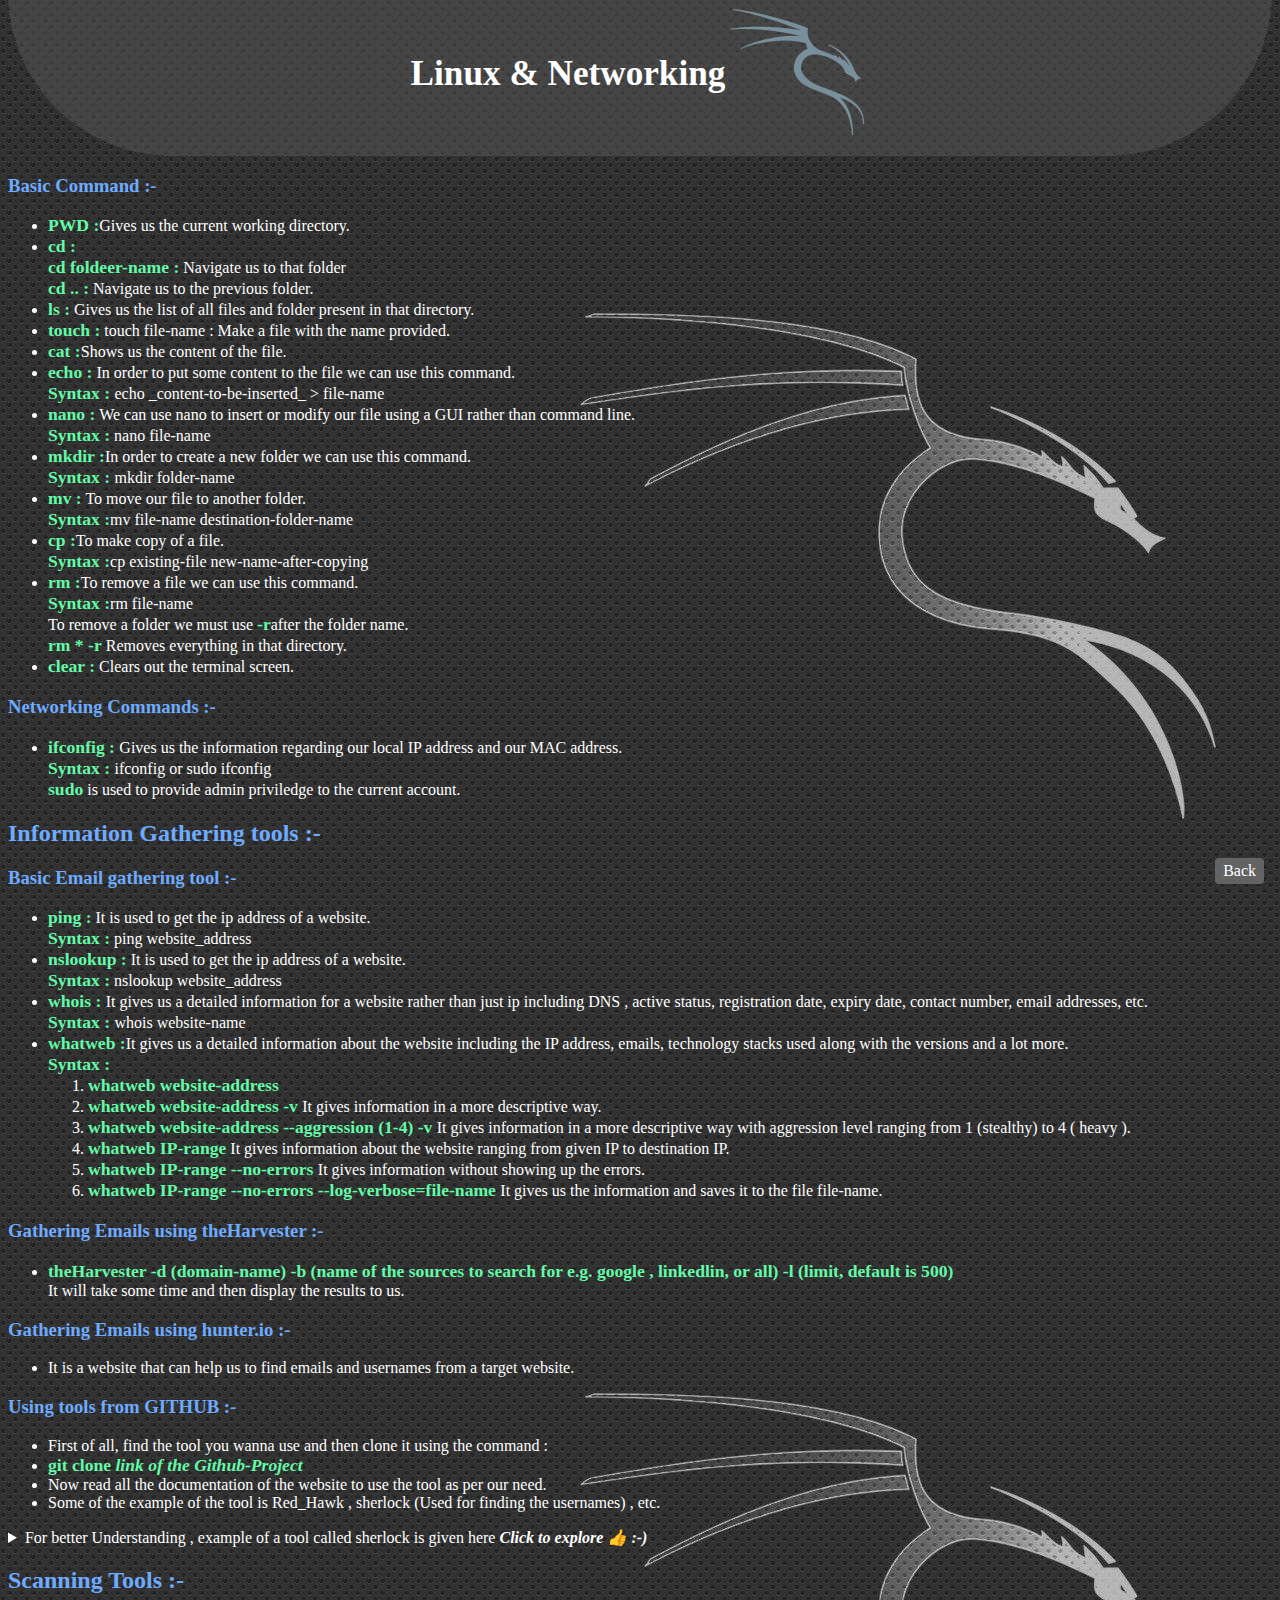
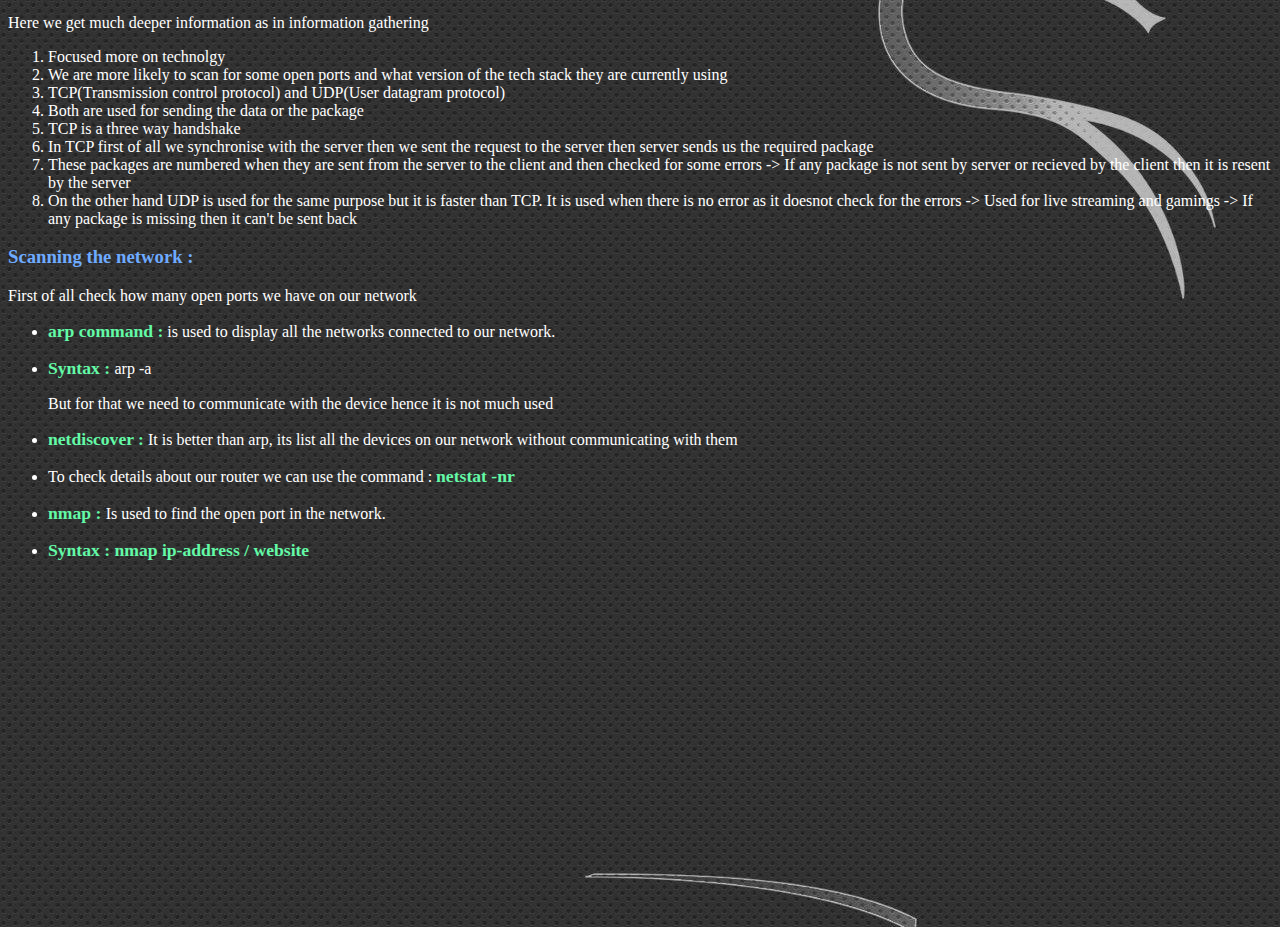
<file: Linux Doc/linux.html>
<!DOCTYPE html>
<html lang="en">

<head>
    <meta charset="UTF-8">
    <meta name="viewport" content="width=device-width, initial-scale=1.0">
    <title>Linux Documentation</title>
    <link rel="stylesheet" href="linux.css">
    <link rel="icon" href="images/linux-logo.png">
</head>

<body>
    <div class="header">
        <div>
            <h1>Linux & Networking</h1>
        </div>
        <div>
            <img src="images/linux-logo.png" alt="">
        </div>
    </div>

    <h3>Basic Command :-</h3>
    <ul>
        <li><span>PWD :</span>Gives us the current working directory.</li>
        <li><span>cd :</span> <br> <span>cd foldeer-name :</span> Navigate us to that folder <br> <span>cd .. :</span>
            Navigate us to the previous
            folder. </li>
        <li><span>ls :</span> Gives us the list of all files and folder present in that directory.</li>
        <li><span>touch :</span> touch file-name : Make a file with the name provided.</li>
        <li><span>cat :</span>Shows us the content of the file.</li>
        <li><span>echo :</span> In order to put some content to the file we can use this command. <br> <span>Syntax :
            </span>echo
            _content-to-be-inserted_ > file-name</li>
        <li><span>nano :</span> We can use nano to insert or modify our file using a GUI rather than command line. <br>
            <span>Syntax :</span> nano file-name
        </li>
        <li><span>mkdir :</span>In order to create a new folder we can use this command. <br> <span>Syntax :
            </span>mkdir
            folder-name</li>
        <li><span>mv :</span> To move our file to another folder. <br><span>Syntax :</span>mv file-name
            destination-folder-name</li>
        <li><span>cp :</span>To make copy of a file. <br> <span>Syntax :</span>cp existing-file new-name-after-copying
        </li>
        <li><span>rm :</span>To remove a file we can use this command. <br><span>Syntax :</span>rm file-name <br> To
            remove a folder
            we must use <span>-r</span>after the folder name. <br> <span>rm * -r</span> Removes everything in that
            directory.</li>
        <li><span>clear :</span> Clears out the terminal screen.</li>

    </ul>

    <h3>Networking Commands :-</h3>
    <ul>
        <li>
            <span>ifconfig : </span>
            Gives us the information regarding our local IP address and our MAC address. <br>
            <span>Syntax : </span>
            ifconfig or sudo ifconfig
            <br>
            <span>sudo</span> is used to provide admin priviledge to the current account.
        </li>

    </ul>

    <h2>Information Gathering tools :-</h2>
    <!-- Here we will learn about how to gather the information from the websites -->
    <h3>Basic Email gathering tool :-</h3>
    <ul>

        <li>
            <span>ping :</span> It is used to get the ip address of a website. <br>
            <span>Syntax :</span> ping website_address
        </li>
        <li>
            <span>nslookup :</span> It is used to get the ip address of a website. <br>
            <span>Syntax :</span> nslookup website_address
        </li>
        <li>
            <span>whois : </span>It gives us a detailed information for a website rather than just ip including DNS ,
            active
            status, registration date, expiry date, contact number, email addresses, etc. <br>
            <span>Syntax : </span>whois website-name
        </li>
        <li>
            <span>whatweb :</span>It gives us a detailed information about the website including the IP address, emails,
            technology stacks used along with the versions and a lot more. <br>
            <span>
                Syntax :
            </span>
            <ol>
                <li>
                    <span>whatweb website-address</span> <br>
                </li>
                <li>
                    <span>whatweb website-address -v </span>
                    It gives information in a more descriptive way.
                </li>
                <li>
                    <span>
                        whatweb website-address --aggression (1-4) -v
                    </span>
                    It gives information in a more descriptive way
                    with aggression level ranging from 1 (stealthy) to 4 ( heavy ).
                </li>
                <li>
                    <span>whatweb IP-range</span>
                    It gives information about the website ranging from given IP to destination IP.
                </li>
                <li>
                    <span>
                        whatweb IP-range --no-errors
                    </span>
                    It gives information without showing up the errors.
                </li>
                <li>
                    <span>
                        whatweb IP-range --no-errors --log-verbose=file-name
                    </span>
                    It gives us the information and saves it to the file file-name.
                </li>
            </ol>
        </li>
    </ul>
    <h3>Gathering Emails using theHarvester :-</h3>
    <ul>
        <li>
            <span>
                theHarvester -d (domain-name) -b (name of the sources to search for e.g. google , linkedlin, or all) -l
                (limit, default is 500)
            </span><br>
            It will take some time and then display the results to us.
        </li>
    </ul>
    <h3>Gathering Emails using hunter.io :-</h3>
    <ul>
        <li>It is a website that can help us to find emails and usernames from a target website.</li>
    </ul>



    <!-- Using the github tools -->
    <div>

        <div>
            <h3>Using tools from GITHUB :-</h3>
        </div>
        <div>
            <ul>
                <li>
                    First of all, find the tool you wanna use and then clone it using the command :
                </li>
                <li>
                    <span> git clone <span style="font-style: italic;">link of the Github-Project</span> </span>
                </li>
                <li>
                    Now read all the documentation of the website to use the tool as per our need. <br>
                </li>
                <li>
                    Some of the example of the tool is Red_Hawk , sherlock (Used for finding the usernames) , etc.
                </li>

            </ul>
        </div>

        <div>

            <details>

                <summary>
                    For better Understanding , example of a tool called sherlock is given here <b><i>Click to explore 👍 :-)</i></b>
                </summary>

                <div class="github-section">
                    <img src="images/github-link.png" alt="">
                    <img src="images/github-clone.png" alt="">
                    <img src="images/github-command.png" alt="">
                </div>

            </details>

        </div>

    </div>






    <h2>Scanning Tools :-</h2>
    Here we get much deeper information as in information gathering

    <ol>
        <li>
            Focused more on technolgy
        </li>
        <li>
            We are more likely to scan for some open ports and what version of the tech stack they are currently using
        </li>
        <li>
            TCP(Transmission control protocol) and UDP(User datagram protocol)
        </li>
        <li>
            Both are used for sending the data or the package
        </li>
        <li>
            TCP is a three way handshake
        </li>

        <li>
            In TCP first of all we synchronise with the server then we sent the request to the server then server sends
            us the required package
        </li>
        <li>
            These packages are numbered when they are sent from the server to the client and then checked for some
            errors -> If any package is not sent by server or recieved by the client then it is resent by the server
        </li>
        <li>
            On the other hand UDP is used for the same purpose but it is faster than TCP. It is used when there is no
            error as it doesnot check for the errors -> Used for live streaming and gamings -> If any package is missing
            then it can't be sent back
        </li>
    </ol>


    <!-- Scanning the network -->
    <h3>Scanning the network :</h3>
    <p>First of all check how many open ports we have on our network</p>

    <ul>

        <li>
            <p><span>arp command :</span> is used to display all the networks connected to our network.</p>
        </li>
        <li>
            <p><span>Syntax : </span>arp -a</p>
            <p>But for that we need to communicate with the device hence it is not much used</p>
        </li>

        <li>
            <p><span>netdiscover :</span> It is better than arp, its list all the devices on our network without
                communicating with them</p>

        </li>

        <li>
            <p>To check details about our router we can use the command : <span>netstat -nr</span></p>

        </li>


        <li>
            <p><span>nmap : </span>Is used to find the open port in the network.</p>

        </li>
        <!-- Nmap -->
        <li>
            <p><span>Syntax : </span> <span>nmap ip-address / website</span></p>
        </li>

    </ul>








    <br><br><br><br><br><br><br><br><br><br><br><br><br><br><br><br><br><br><br>






    <footer>
        <a href="../index.html" class="back">Back</a>
    </footer>

</body>

</html>
</file>
<file: c.css>
body, h1, h2, h3, p, ul, li {
    margin: 0;
    padding: 0;
}

body {
    font-family: 'Segoe UI', Tahoma, Geneva, Verdana, sans-serif;
    line-height: 1.6;
    background-color: #f8f8f8;
    color: #333;
}

header {
    background-color: #333;
    color: #fff;
    text-align: center;
    padding: 1em 0;
}

h1 {
    font-size: 2em;
    color: #ff9900;
}

section {
    margin: 20px;
    background-color: #fff;
    border-radius: 8px;
    box-shadow: 0 0 10px rgba(0, 0, 0, 0.1);
    padding: 20px;
}

h2 {
    color: #4CAF50;
    border-bottom: 2px solid #333;
    padding-bottom: 10px;
    margin-bottom: 20px;
}

h3 {
    color: #2196F3; 
    margin-top: 20px;
}

h4 {
    color: #E91E63; 
    margin-top: 15px;
}

p {
    margin-bottom: 15px;
}


img {
    max-width: 100%;
    height: auto;
    border: 1px solid #ddd;
    border-radius: 4px;
    margin: 10px 0;
}


footer {
    background-color: #333;
    font-size: 2em;
    color: #ff9900;
    text-align: center;
    padding: 1em 0;

}

@media only screen and (max-width: 768px) {
    header, footer {
        padding: 0.5em;
    }

    section {
        margin: 10px;
    }
}
</file>
<file: CSS.css>
body, h1, h2, h3, p, ul, li {
    margin: 0;
    padding: 0;
}

body {
    font-family: 'Segoe UI', Tahoma, Geneva, Verdana, sans-serif;
    line-height: 1.6;
    background-color: #f8f8f8;
    color: #333;
}

header {
    background-color: #1e2335;
    color: #ecf0f1;
    text-align: center;
    padding: 1em 0;
}

h1 {
    font-size: 2em;
    color: #36b62f;
}

section {
    margin: 20px;
    background-color: #fff;
    border: 1px solid #ddd;
    border-radius: 8px;
    box-shadow: 0 0 10px rgba(0, 0, 0, 0.1);
    padding: 20px;
}

h2 {
    color: #3498db;
    border-bottom: 2px solid #a31111;
    padding-bottom: 10px;
    margin-bottom: 20px;
}

h3 {
    color: #E91E63; 
    margin-top: 20px;
}

h4 {
    color: #36b62f;
    margin-top: 15px;
}

p {
    margin-bottom: 15px;
}


img {
    max-width: 100%;
    height: auto;
    border: 1px solid #ddd;
    border-radius: 4px;
    margin: 10px 0;
}


footer {
    background-color: #1e2335;
    font-size: 2em;
    color: #ff9900;
    text-align: center;
    padding: 1em 0;

}

@media only screen and (max-width: 768px) {
    header, footer {
        padding: 0.5em;
    }

    section {
        margin: 10px;
    }
}
</file>
<file: Linux Doc/linux.css>
html{
    color:rgb(255, 255, 255);
    background-color: black;
    background-image: url('images/bg.jpg');
    
}

.back{
    color: rgb(255, 255, 255);
    background-color: rgb(99, 99, 99);
    padding-left: .5rem;
    padding-right: .5rem;
    padding-top: .25rem;
    padding-bottom: .25rem;
    text-decoration: none;
    position: fixed;
    right: 1rem;
    bottom: 1rem;
    border-radius: .25rem;
}

.header h1{
    text-align: center;
    font-size: 2.2rem;
}
.header{
    background-color: rgba(128, 128, 128, 0.249);
    padding-top: .5rem;
    padding-bottom: .5rem;
    margin-top: -1rem;
    /* width: 98vw; */
    /* margin-left: -1rem; */
    overflow: hidden;
    border-bottom-left-radius: 15rem;
    border-bottom-right-radius: 15rem;
    display: flex;
    justify-content: center;
    place-content: center;
    align-items: center;
    place-items: center;
}


h2,h3{
    color: rgb(110, 171, 255);
}

span{
    color: rgb(99, 250, 167);
    font-weight: 900;
    font-size: 1.1rem;
}

.github-section img{
    width: 90vw;
    padding-top: 1rem;
}
.github-section{
    display: grid;
    grid-template-columns: 1fr;
    place-items: center;

}


@media (max-width:600px) {
    .header img,.header h1{
        font-size: 1.5rem;
        height: 3rem;
    }
    .header{
        /* padding: 0; */
        /* padding-top: .5rem; */
        /* height: 6rem; */
        /* flex-direction: column; */
        /* row-gap: 0; */
    }
}
</file>
